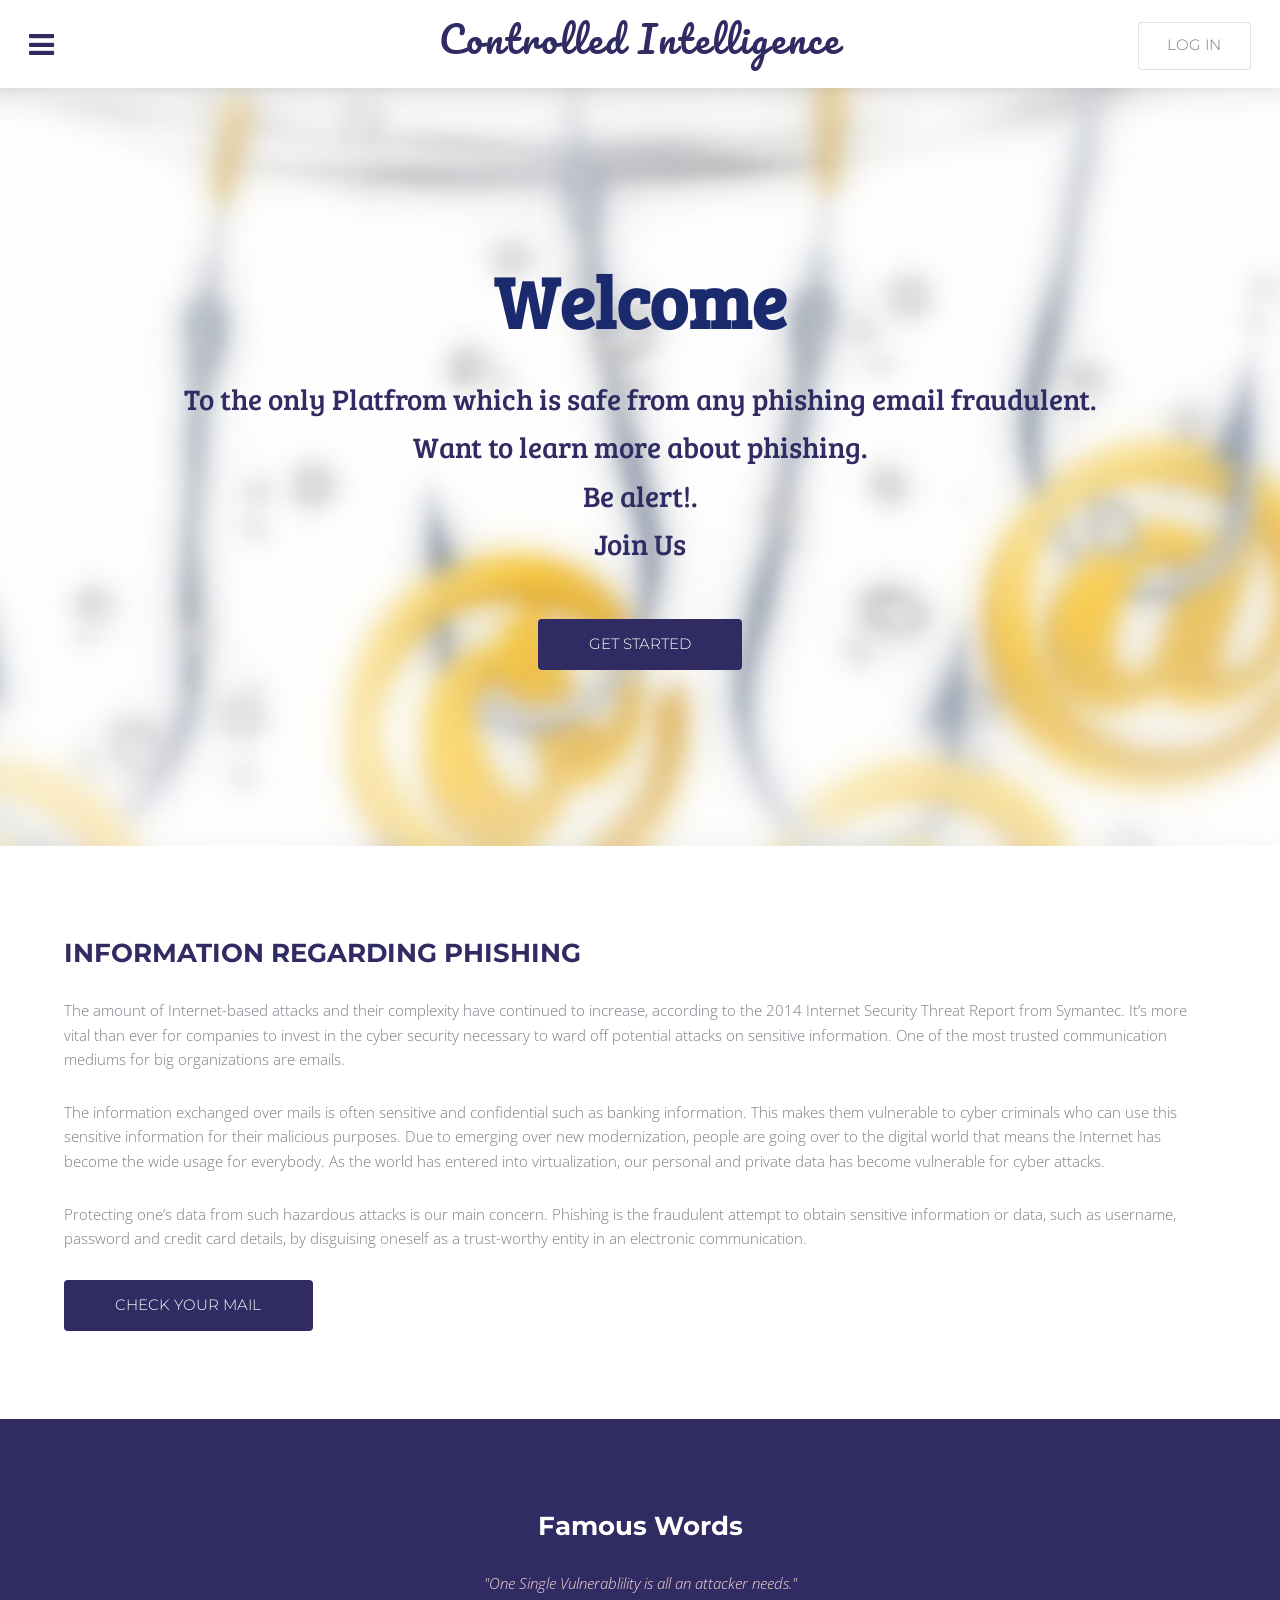
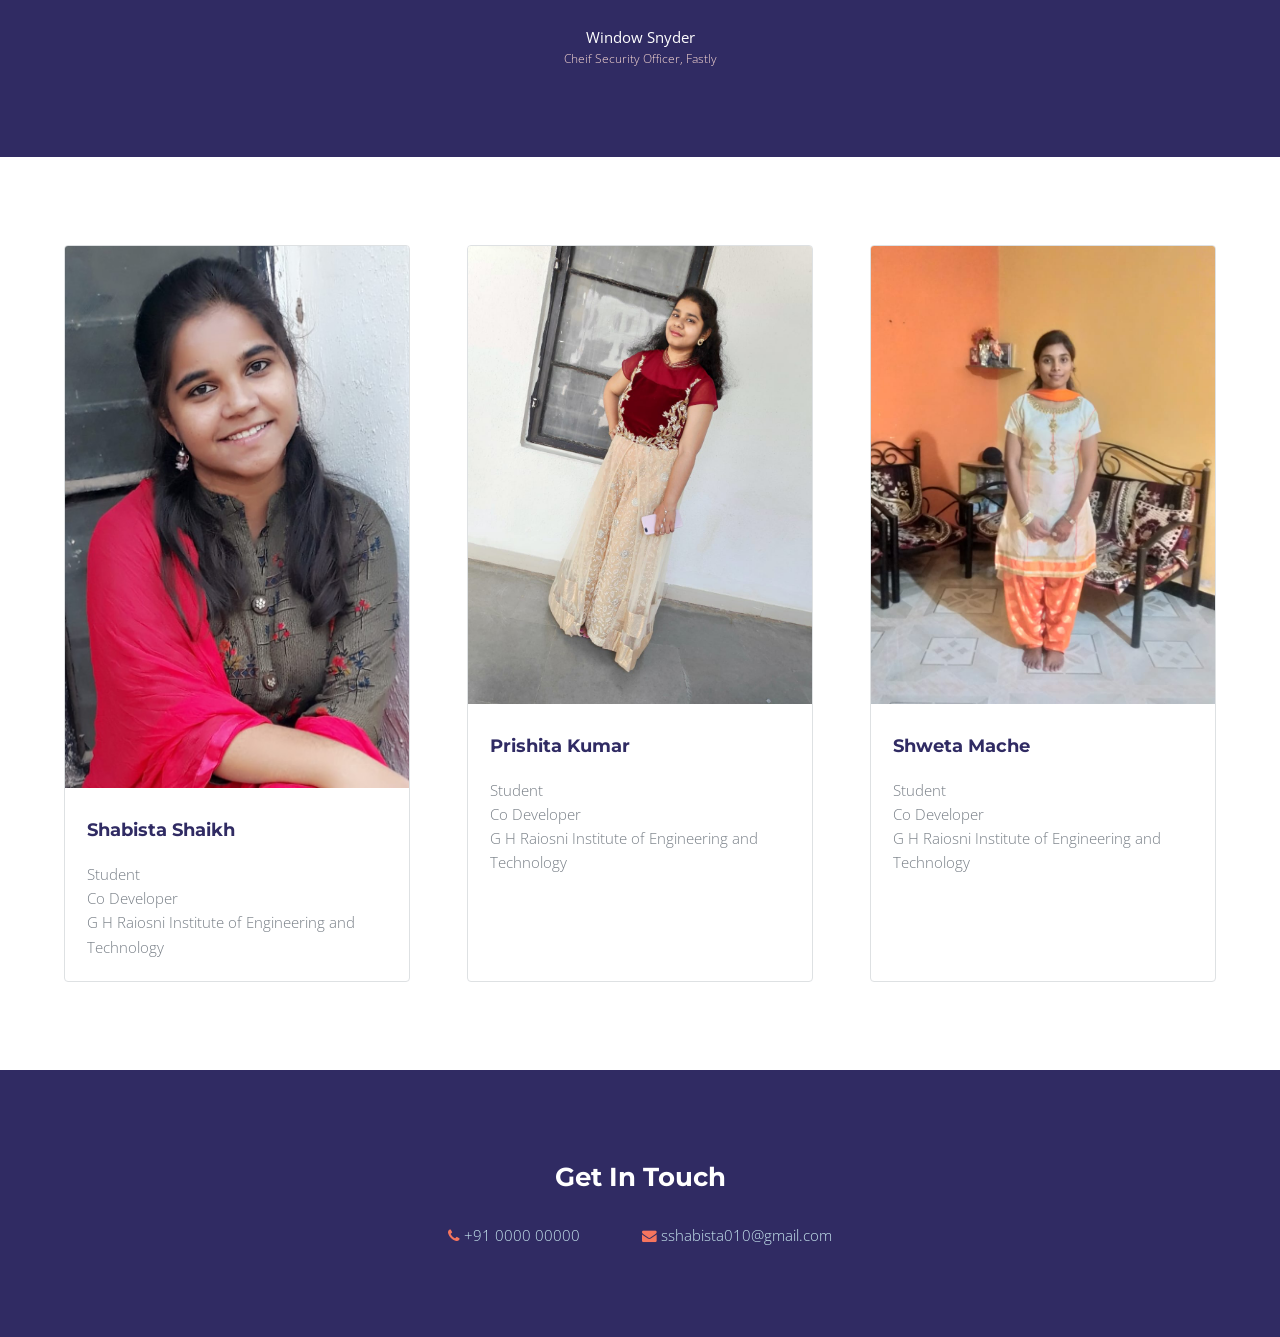
<file: Frontend/index.html>
<!DOCTYPE HTML>

<html>
	<head>
		<title>Safe From Fraud</title>
		<meta charset="utf-8" />
		<meta name="viewport" content="width=device-width, initial-scale=1" />
		<link rel="preconnect" href="https://fonts.gstatic.com">
		<link href="https://fonts.googleapis.com/css2?family=Bree+Serif&display=swap" rel="stylesheet">
		<link rel="stylesheet" href="assets/css/main.css" />
	</head>
	<body>

		<!-- Header -->
			<header id="header">
				<nav class="left">
					<a href="#menu"><span>Menu</span></a>
				</nav>
				<a href="index.html" class="logo">Controlled Intelligence</a>
				<nav class="right">
					<a href="login.html" class="button alt">Log in</a>
				</nav>
			</header>

		<!-- Menu -->
			<nav id="menu">
				<ul class="links">
					<li><a href="index.html">Home</a></li>
					<li><a href="registration.html">Join Us</a></li>
					<li id="about"><a href="#three" title="about-us">About Us</a></li>
					<li><a href="contactus.html">Contact Us</a></li>
					<li><a href="checking.html">Scan for phishing fraud</a></li>
					
				</ul>
				<ul class="actions vertical">
					<li><a href="#" class="button fit">Login</a></li>
				</ul>
			</nav>

		<!-- Banner -->
			<section id="banner">
				<div class="content">
					<h1>Welcome</h1>
					<p> To the only Platfrom which is safe from any phishing email fraudulent.<br> 
						Want to learn more about phishing. <br>Be alert!.<br>Join Us
					<ul class="actions">
						<li><a href="#one" id="get-started" class="button scrolly">Get Started</a></li>
					</ul>
				</div>
			</section>

		<!-- One -->
			<section id="one" class="wrapper">
				<div class="inner">
					
						
							<h2 id="content">INFORMATION REGARDING PHISHING</h2>
						<p>The amount of Internet-based attacks and their complexity have continued to increase,
						according to the 2014 Internet Security Threat Report from Symantec. It’s more vital than
						ever for companies to invest in the cyber security necessary to ward off potential attacks on
						sensitive information.
						One of the most trusted communication mediums for big organizations are emails.
						<p>
						The information exchanged over mails is often sensitive and confidential such as banking
						information.
						This makes them vulnerable to cyber criminals who can use this sensitive information for
						their malicious purposes.
						Due to emerging over new modernization, people are going over to the digital world that
						means the Internet has become the wide usage for everybody. As the world has entered
						into virtualization, our personal and private data has become vulnerable for cyber attacks.
					</p>
					<p>
						Protecting one’s data from such hazardous attacks is our main concern.
						Phishing is the fraudulent attempt to obtain sensitive information or data, such as
						username, password and credit card details, by disguising oneself as a trust-worthy entity
						in an electronic communication.
					</p>
					<ul class="actions">
					<li><a href="checking.html" class="button">Check Your Mail</a></li>
				</ul>
			</section>

		<!-- Two -->
			<section id="two" class="wrapper style1 special">
				<div class="inner">
					<h2>Famous Words</h2>
					<figure>
					    <blockquote>
					       "One Single Vulnerablility is all an attacker needs."
					       <br /> 
					    </blockquote>
					    <footer>
					        <cite class="author">Window Snyder</cite>
					        <cite class="company">Cheif Security Officer, Fastly</cite>
					    </footer>
					</figure>
				</div>
			</section>

		<!-- Three -->
			<section id="three" class="wrapper">
				<div class="inner flex flex-3">
					<div class="flex-item box">
						<div class="image fit">
							<img src="images/pic01.jpeg" alt="Shabista Shaikh" />
						</div>
						<div class="content">
							<h3>Shabista Shaikh</h3>
							<p>Student <br>Co Developer<br> G H Raiosni Institute of Engineering and Technology</p>
						</div>
					</div>
					<div class="flex-item box">
						<div class="image fit">
							<img src="images/pic03.jpg" alt="" />
						</div>
						<div class="content">
							<h3>Prishita Kumar</h3>
							<p>Student <br>Co Developer<br> G H Raiosni Institute of Engineering and Technology</p>
						</div>
					</div>
					<div class="flex-item box">
						<div class="image fit">
							<img src="images/pic04.jpg" alt="" />
						</div>
						<div class="content">
							<h3>Shweta Mache</h3>
							<p>Student <br>Co Developer<br> G H Raiosni Institute of Engineering and Technology</p>
						</div>
					</div>
				</div>
			</section>

		<!-- Footer -->
			<footer id="footer">
				<div class="inner">
					<h2>Get In Touch</h2>
					<ul class="actions">
						<li><span class="icon fa-phone"></span> <a href="#">+91 0000 00000</a></li>
						<li><span class="icon fa-envelope"></span> <a href="#">sshabista010@gmail.com</a></li>
						
					</ul>
				</div>
				
			</footer>

		<!-- Scripts -->
			<script src="assets/js/jquery.min.js"></script>
			<script src="assets/js/jquery.scrolly.min.js"></script>
			<script src="assets/js/skel.min.js"></script>
			<script src="assets/js/util.js"></script>
			<script src="assets/js/main.js"></script>

	</body>
</html>
</file>
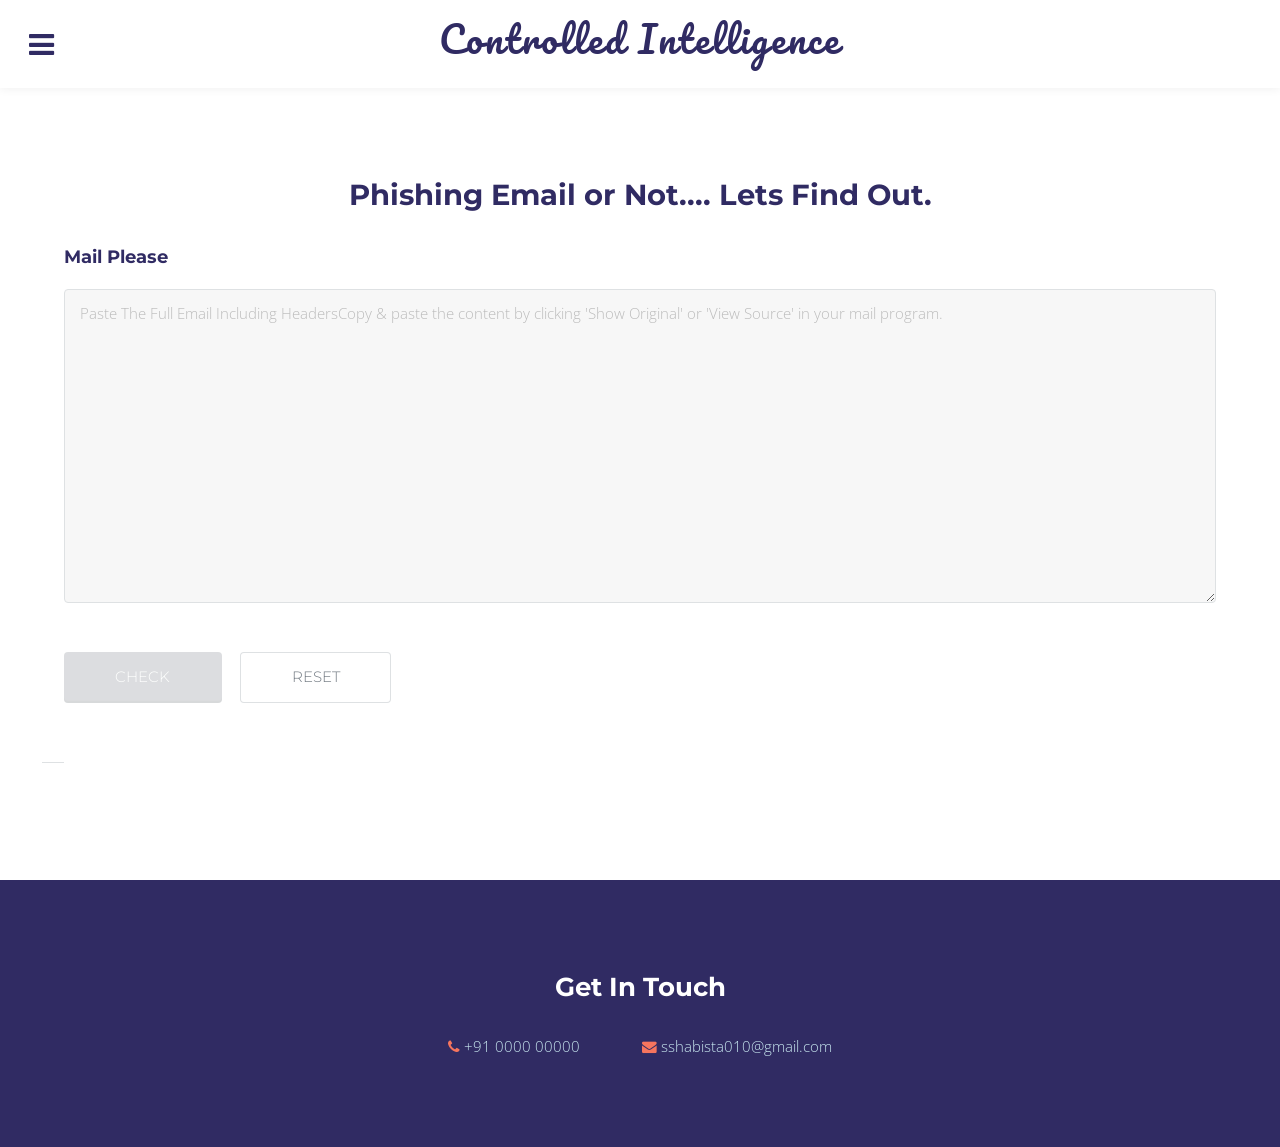
<file: Frontend/checking.html>
<!DOCTYPE HTML>

<html>
<head>
<title>Scan</title>
<meta charset="utf-8" />
<meta name="viewport" content="width=device-width, initial-scale=1" />

<link rel="stylesheet" href="assets/css/main.css" />

</head>
<body class="subpage">

<!-- Header -->
<header id="header">
<nav class="left">
<a href="#menu"><span>Menu</span></a>
</nav>
<a href="index.html" class="logo">Controlled Intelligence</a>

</header>

<!-- Menu -->
<nav id="menu">
<ul class="links">
<li><a href="index.html">Home</a></li>
<li><a href="registration.html">Join Us</a></li>
<li><a href="index.html">About Us</a></li>
<li><a href="contactus.html">Contact Us</a></li>
</ul>
</nav>
<!-- Main -->
<section id="main" class="wrapper">
<div class="inner">
<header class="align-center">
<h1>Phishing Email or Not.... Lets Find Out.</h1>
</header>
<!-- Form -->




<!-- Image loader -->
<div class="4u">
<div id='loader' hidden>
	<span class="image fit">
	<img id="loader-img" src="images/loader.gif" alt="" />
</span>
 
</div>
</div>

<div id="popUpOverlay"></div>
<div id="popUpBox">
<div id="box">
	
		<img id="result" src="images/report.jpg">

<h2 id="wresult"></h2>

<div id="closeModal">
</div>
</div>
</div>

<form method="post">
<div class="row">

<div id="Mail" >

	<h3 >Mail Please</h3>
<div class="12u$">
	<textarea name="message" id="message" placeholder="Paste The Full Email Including HeadersCopy & paste the content by clicking 'Show Original' or 'View Source' in your mail program." rows="12" cols="500" required onkeyup="ValidateMail();"></textarea>

	<span id="lblError1" ></span>
</div>

<!-- Break -->
<br>
<br>
<div class="12u$">
	<ul class="actions">	
	
		
		<li><input type="button" value="Check" id="button" disabled   onclick="putData()"/></li>
<!--onclick="Alert.render()"-->

		<li><input type="reset" value="Reset" class="alt" id="reset"/></li>
	</ul>

</div>

</div>
</form>

<hr />

</div>
</section>






<!-- Footer -->
<footer id="footer">
<div class="inner">
<h2>Get In Touch</h2>
<ul class="actions">
<li><span class="icon fa-phone"></span> <a href="#">+91 0000 00000</a></li>
<li><span class="icon fa-envelope"></span> <a href="#">sshabista010@gmail.com</a></li>

</ul>
</div>


</footer>

<!-- Scripts -->
<script src="assets/js/jquery.min.js"></script>
<script src="assets/js/jquery.scrolly.min.js"></script>
<script src="assets/js/skel.min.js"></script>
<script src="assets/js/util.js"></script>
<script src="assets/js/main.js"></script>
<script src="assets/js/checking.js"></script>

</body>
</html>
</file>
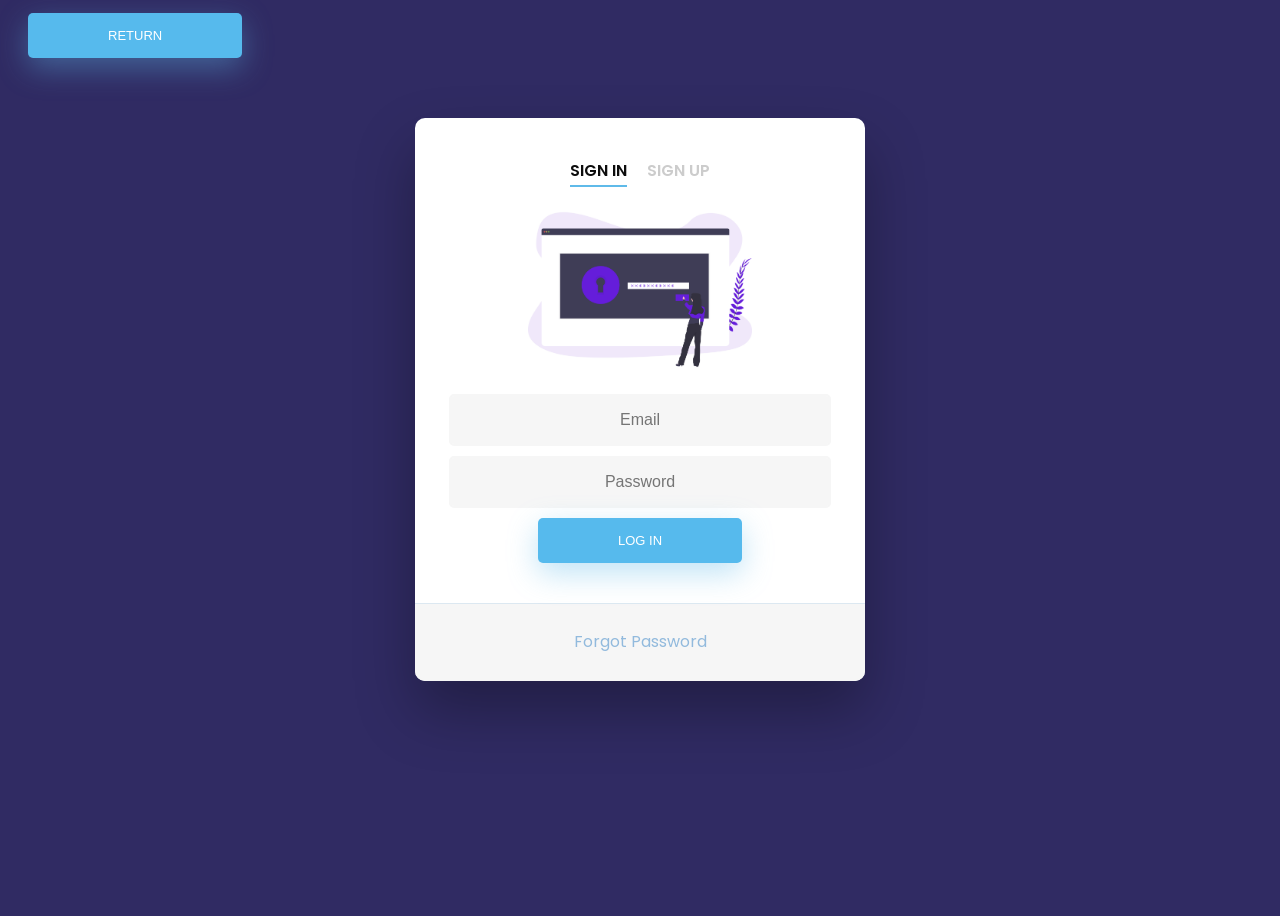
<file: Frontend/login.html>
<!DOCTYPE html>
<html>
<head>
  <title>Log In</title>

</head>
<link rel="stylesheet" href="assets/css/login.css" /> 
<script src="http://ajax.googleapis.com/ajax/libs/jquery/1.9.1/jquery.min.js"></script>
 <script src="assets/js/login.js"></script>
<body>
   <a href="index.html">
   <input type="button" class="fadeIn first" value="Return" onclick="history.back()"></a>
  <form method="post">
<div class="wrapper fadeInDown">
  <div id="formContent">
    <!-- Tabs Titles -->
       

  <h2 class="active underlineHover">Sign In </h2>
     
    <a href="registration.html">
    <h2 class="inactive underlineHover">Sign Up </h2>
   </a>



    <!-- Icon -->
    <div class="fadeIn first">
      <img src="images/login.png" id="icon" alt="User Icon" />
    </div>

    <!-- Login Form -->
    
     <input type="email" id="Username" class="fadeIn third" name="Username" placeholder="Email" required>
      <input type="password" id="password" class="fadeIn third" id="password" name="password" placeholder="Password" required>
      <input type="button" id="login" class="fadeIn fourth" value="Log In" onclick="logins()">
    </form>

    <!-- Remind Passowrd -->
    <div id="formFooter">
     
      <a class="underlineHover" href="#">Forgot Password</a>
    </div>
        
  </div>
</div>


 
</body>

</html>
</file>
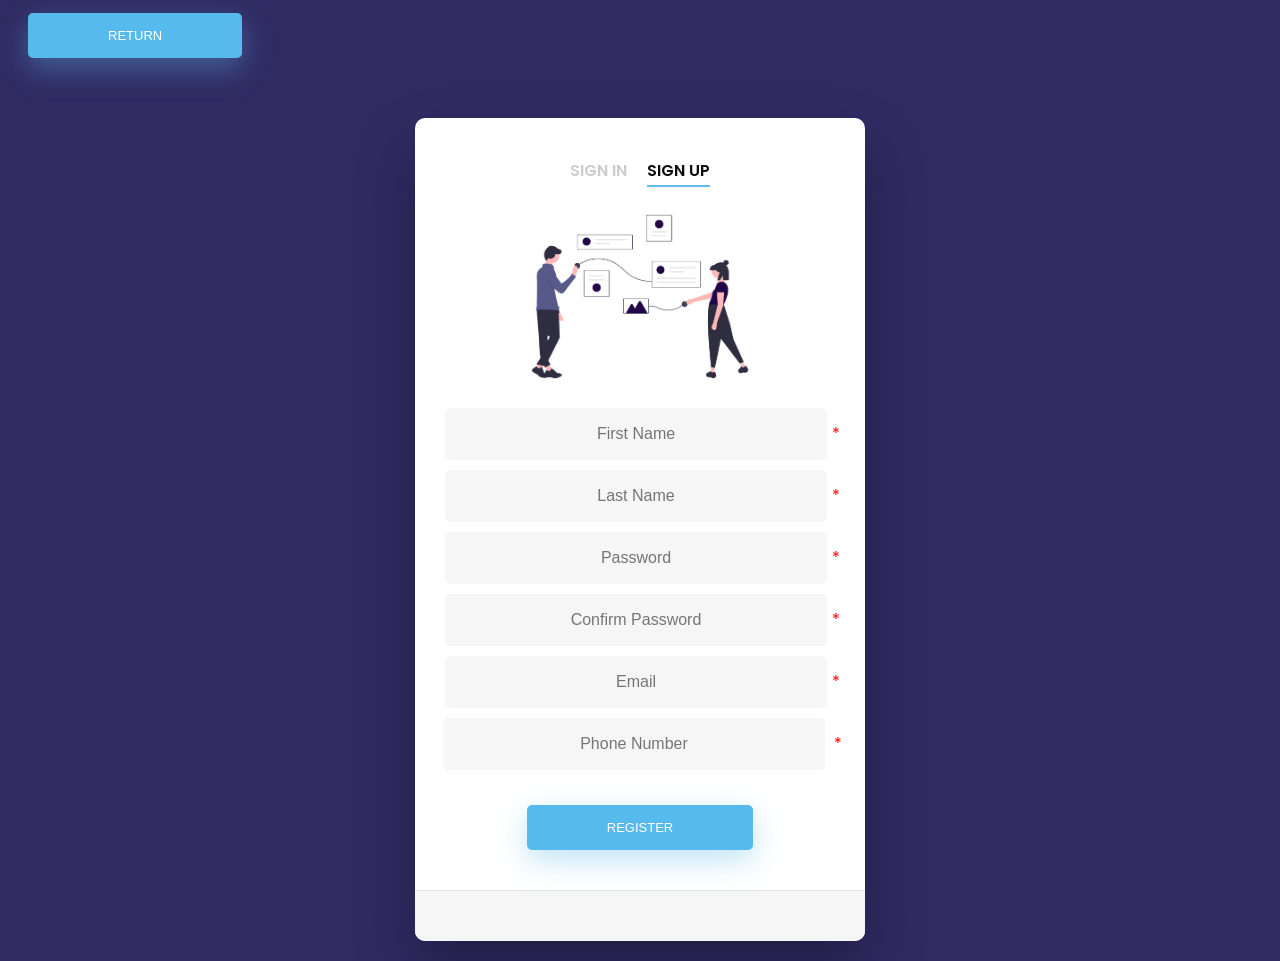
<file: Frontend/registration.html>
<!DOCTYPE html>
<html>
<head>
  <title>Registration</title>
</head>
<link rel="stylesheet" href="assets/css/login.css" /> 
<body>
  <script src="http://ajax.googleapis.com/ajax/libs/jquery/1.9.1/jquery.min.js"></script>
  <script src="assets/js/registration.js"></script>

  <a href="index.html">
   <input type="button" class="fadeIn first" value="Return" onclick="history.back()"></a>
  

  <form method="post" name="form">
<div class="wrapper fadeInDown">
  <div id="formContent">
    <!-- Tabs Titles -->
       
       <a href="login.html">
    <h2 class="inactive underlineHover">Sign In </h2>
        </a>
    
    <h2 class="active underlineHover">Sign Up </h2>


    <!-- Icon -->
    <div class="fadeIn first">
      <img src="images/registration.png" id="icon" alt="User Icon" />
    </div>

    <!-- Registration Form -->
    
      <input type="text" id="name" class="fadeIn second" name=" First Name" placeholder="First Name" required  onkeyup='ValidateName();'>*
       <br>
      <span id='nameError'></span>

      <input type="text" id="lname" class="fadeIn second" name="Last Name" placeholder="Last Name" required onkeyup='ValidateLname();'>*<br>
       <span id='lnameError'></span>

      <!-- <select name="category" id="category" required>
                            <option value="">- Category -</option>
                            <option value="1">STUDENT</option>
                            <option value="1">PROFESSIONAL</option>
                            <option value="1">ADMINSTRATION</option>
                            <option value="1">INSTITUTIONS</option>
                          </select>* -->
      <input type="password" id="password" class="fadeIn third" name="" onkeyup='check();' placeholder="Password" required>*
      <input type="password" id="cpassword" class="fadeIn third" onkeyup='check();' name="" placeholder="Confirm Password" required>*
      <br>
      <span id='message'></span>
      
      <input type="email" id="email" class="fadeIn third" name="email" placeholder="Email" required onkeyup="ValidateEmail();" >*
       <br>
      <span id="lblError" ></span>

      <input type="tel" required id="phone" class="fadeIn third" id="phone" name="phone" placeholder="Phone Number" required onkeyup="ValidatePhone();"> *
       <br>
          <span id="lblError1"></span>

 <br>
      <input type="button" id="button" class="fadeIn fourth" value="Register" disabled onclick="registration();">
    </form>
<!-- onclick="registration()"  -->
    <!-- Remind Passowrd -->
    <div id="formFooter">
     
    </div>



  </div>
</div>
</form>
</body>
</html>
</file>
<file: Frontend/assets/css/login.css>
@import url('https://fonts.googleapis.com/css?family=Poppins');

/* BASIC */

html {
  background-color:   #302b63;
}

body {
  font-family: "Poppins", sans-serif;
  height: 100vh;
}

a {
  color: #92badd;
  display:inline-block;
  text-decoration: none;
  font-weight: 400;
}

h2 {
  text-align: center;
  font-size: 16px;
  font-weight: 600;
  text-transform: uppercase;
  display:inline-block;
  margin: 40px 8px 10px 8px; 
  color: #cccccc;
}



/* STRUCTURE */

.wrapper {
  display: flex;
  align-items: center;
  flex-direction: column; 
  justify-content: center;
  width: 100%;
  min-height: 100%;
  padding: 20px;
}

#formContent {
  -webkit-border-radius: 10px 10px 10px 10px;
  border-radius: 10px 10px 10px 10px;
  background: #fff;
  padding: 30px;
  width: 90%;
  max-width: 450px;
  position: relative;
  padding: 0px;
  -webkit-box-shadow: 0 30px 60px 0 rgba(0,0,0,0.3);
  box-shadow: 0 30px 60px 0 rgba(0,0,0,0.3);
  text-align: center;
}

#formFooter {
  background-color: #f6f6f6;
  border-top: 1px solid #dce8f1;
  padding: 25px;
  text-align: center;
  -webkit-border-radius: 0 0 10px 10px;
  border-radius: 0 0 10px 10px;
}



/* TABS */

h2.inactive {
  color: #cccccc;
}

h2.active {
  color: #0d0d0d;
  border-bottom: 2px solid #5fbae9;
}



/* FORM TYPOGRAPHY*/

input[type=button], input[type=submit], input[type=reset]  {
  background-color: #56baed;
  border: none;
  color: white;
  padding: 15px 80px;
  text-align: center;
  text-decoration: none;
  display: inline-block;
  text-transform: uppercase;
  font-size: 13px;
  -webkit-box-shadow: 0 10px 30px 0 rgba(95,186,233,0.4);
  box-shadow: 0 10px 30px 0 rgba(95,186,233,0.4);
  -webkit-border-radius: 5px 5px 5px 5px;
  border-radius: 5px 5px 5px 5px;
  margin: 5px 20px 40px 20px;
  -webkit-transition: all 0.3s ease-in-out;
  -moz-transition: all 0.3s ease-in-out;
  -ms-transition: all 0.3s ease-in-out;
  -o-transition: all 0.3s ease-in-out;
  transition: all 0.3s ease-in-out;
}

input[type=button]:hover, input[type=submit]:hover, input[type=reset]:hover  {
  background-color: #39ace7;
}

input[type=button]:active, input[type=submit]:active, input[type=reset]:active  {
  -moz-transform: scale(0.95);
  -webkit-transform: scale(0.95);
  -o-transform: scale(0.95);
  -ms-transform: scale(0.95);
  transform: scale(0.95);
}

input[type=text] {
  background-color: #f6f6f6;
  border: none;
  color: #0d0d0d;
  padding: 15px 32px;
  text-align: center;
  text-decoration: none;
  display: inline-block;
  font-size: 16px;
  margin: 5px;
  width: 85%;
  border: 2px solid #f6f6f6;
  -webkit-transition: all 0.5s ease-in-out;
  -moz-transition: all 0.5s ease-in-out;
  -ms-transition: all 0.5s ease-in-out;
  -o-transition: all 0.5s ease-in-out;
  transition: all 0.5s ease-in-out;
  -webkit-border-radius: 5px 5px 5px 5px;
  border-radius: 5px 5px 5px 5px;
}

input[type=text]:focus {
  background-color: #fff;
  border-bottom: 2px solid #5fbae9;
}

input[type=text]:placeholder {
  color: #cccccc;
}
input[type=password] {
  background-color: #f6f6f6;
  border: none;
  color: #0d0d0d;
  padding: 15px 32px;
  text-align: center;
  text-decoration: none;
  display: inline-block;
  font-size: 16px;
  margin: 5px;
  width: 85%;
  border: 2px solid #f6f6f6;
  -webkit-transition: all 0.5s ease-in-out;
  -moz-transition: all 0.5s ease-in-out;
  -ms-transition: all 0.5s ease-in-out;
  -o-transition: all 0.5s ease-in-out;
  transition: all 0.5s ease-in-out;
  -webkit-border-radius: 5px 5px 5px 5px;
  border-radius: 5px 5px 5px 5px;
}

input[type=password]:focus {
  background-color: #fff;
  border-bottom: 2px solid #5fbae9;
}

input[type=password]:placeholder {
  color: #cccccc;
}
input[type=email] {
  background-color: #f6f6f6;
  border: none;
  color: #0d0d0d;
  padding: 15px 32px;
  text-align: center;
  text-decoration: none;
  display: inline-block;
  font-size: 16px;
  margin: 5px;
  width: 85%;
  border: 2px solid #f6f6f6;
  -webkit-transition: all 0.5s ease-in-out;
  -moz-transition: all 0.5s ease-in-out;
  -ms-transition: all 0.5s ease-in-out;
  -o-transition: all 0.5s ease-in-out;
  transition: all 0.5s ease-in-out;
  -webkit-border-radius: 5px 5px 5px 5px;
  border-radius: 5px 5px 5px 5px;
}

input[type=email]:focus {
  background-color: #fff;
  border-bottom: 2px solid #5fbae9;
}

input[type=email]:placeholder {
  color: #cccccc;
}

input[type=tel] {
  background-color: #f6f6f6;
  border: none;
  color: #0d0d0d;
  padding: 15px 32px;
  text-align: center;
  text-decoration: none;
  display: inline-block;
  font-size: 16px;
  margin: 5px;
  width: 85%;
  border: 2px solid #f6f6f6;
  -webkit-transition: all 0.5s ease-in-out;
  -moz-transition: all 0.5s ease-in-out;
  -ms-transition: all 0.5s ease-in-out;
  -o-transition: all 0.5s ease-in-out;
  transition: all 0.5s ease-in-out;
  -webkit-border-radius: 5px 5px 5px 5px;
  border-radius: 5px 5px 5px 5px;
}

input[type=tel]:focus {
  background-color: #fff;
  border-bottom: 2px solid #5fbae9;
}

input[type=tel]:placeholder {
  color: #cccccc;
}

select
{
   background-color: #f6f6f6;
  border: none;
 color: #cccccc;
  padding: 15px 32px;
  text-align: center;
  text-decoration: none;
  display: inline-block;
  font-size: 16px;
  margin: 5px;
  width: 85%;
  border: 2px solid #f6f6f6;
  -webkit-transition: all 0.5s ease-in-out;
  -moz-transition: all 0.5s ease-in-out;
  -ms-transition: all 0.5s ease-in-out;
  -o-transition: all 0.5s ease-in-out;
  transition: all 0.5s ease-in-out;
  -webkit-border-radius: 5px 5px 5px 5px;
  border-radius: 5px 5px 5px 5px;
}

select:focus {
  background-color: #fff;
  border-bottom: 2px solid #5fbae9;
}


select option {
 color: #0d0d0d;
}

*{
  color:red;
}
a{

}


/* ANIMATIONS */

/* Simple CSS3 Fade-in-down Animation */
.fadeInDown {
  -webkit-animation-name: fadeInDown;
  animation-name: fadeInDown;
  -webkit-animation-duration: 1s;
  animation-duration: 1s;
  -webkit-animation-fill-mode: both;
  animation-fill-mode: both;
}

@-webkit-keyframes fadeInDown {
  0% {
    opacity: 0;
    -webkit-transform: translate3d(0, -100%, 0);
    transform: translate3d(0, -100%, 0);
  }
  100% {
    opacity: 1;
    -webkit-transform: none;
    transform: none;
  }
}

@keyframes fadeInDown {
  0% {
    opacity: 0;
    -webkit-transform: translate3d(0, -100%, 0);
    transform: translate3d(0, -100%, 0);
  }
  100% {
    opacity: 1;
    -webkit-transform: none;
    transform: none;
  }
}

/* Simple CSS3 Fade-in Animation */
@-webkit-keyframes fadeIn { from { opacity:0; } to { opacity:1; } }
@-moz-keyframes fadeIn { from { opacity:0; } to { opacity:1; } }
@keyframes fadeIn { from { opacity:0; } to { opacity:1; } }

.fadeIn {
  opacity:0;
  -webkit-animation:fadeIn ease-in 1;
  -moz-animation:fadeIn ease-in 1;
  animation:fadeIn ease-in 1;

  -webkit-animation-fill-mode:forwards;
  -moz-animation-fill-mode:forwards;
  animation-fill-mode:forwards;

  -webkit-animation-duration:1s;
  -moz-animation-duration:1s;
  animation-duration:1s;
}

.fadeIn.first {
  -webkit-animation-delay: 0.4s;
  -moz-animation-delay: 0.4s;
  animation-delay: 0.4s;
}

.fadeIn.second {
  -webkit-animation-delay: 0.6s;
  -moz-animation-delay: 0.6s;
  animation-delay: 0.6s;
}

.fadeIn.third {
  -webkit-animation-delay: 0.8s;
  -moz-animation-delay: 0.8s;
  animation-delay: 0.8s;
}

.fadeIn.fourth {
  -webkit-animation-delay: 1s;
  -moz-animation-delay: 1s;
  animation-delay: 1s;
}

/* Simple CSS3 Fade-in Animation */
.underlineHover:after {
  display: block;
  left: 0;
  bottom: -10px;
  width: 0;
  height: 2px;
  background-color: #56baed;
  content: "";
  transition: width 0.2s;
}

.underlineHover:hover {
  color: #0d0d0d;
}

.underlineHover:hover:after{
  width: 100%;
}



/* OTHERS */

*:focus {
    outline: none;
} 

#icon {
  width:60%;
}

* {
  box-sizing: border-box;
}
</file>
<file: Frontend/assets/css/main.css>
@charset "UTF-8";
@import url(font-awesome.min.css);
@import "https://fonts.googleapis.com/css?family=Montserrat:700|Open+Sans:300,400|Pacifico";
@import url('https://fonts.googleapis.com/css2?family=Bree+Serif&display=swap');

/* Reset */

	html, body, div, span, applet, object, iframe, h1, h2, h3, h4, h5, h6, p, blockquote, pre, a, abbr, acronym, address, big, cite, code, del, dfn, em, img, ins, kbd, q, s, samp, small, strike, strong, sub, sup, tt, var, b, u, i, center, dl, dt, dd, ol, ul, li, fieldset, form, label, legend, table, caption, tbody, tfoot, thead, tr, th, td, article, aside, canvas, details, embed, figure, figcaption, footer, header, hgroup, menu, nav, output, ruby, section, summary, time, mark, audio, video {
		margin: 0;
		padding: 0;
		border: 0;
		font-size: 100%;
		font: inherit;
		vertical-align: baseline;
	}

	article, aside, details, figcaption, figure, footer, header, hgroup, menu, nav, section {
		display: block;
	}

	body {
		line-height: 1;
	}

	ol, ul {
		list-style: none;
	}

	blockquote, q {
		quotes: none;
	}

	blockquote:before, blockquote:after, q:before, q:after {
		content: '';
		content: none;
	}

	table {
		border-collapse: collapse;
		border-spacing: 0;
	}

	body {
		-webkit-text-size-adjust: none;
	}

/* Box Model */

	*, *:before, *:after {
		-moz-box-sizing: border-box;
		-webkit-box-sizing: border-box;
		box-sizing: border-box;
	}

/* Containers */

	.container {
		margin-left: auto;
		margin-right: auto;
	}

	.container.\31 25\25 {
		width: 100%;
		max-width: 100em;
		min-width: 80em;
	}

	.container.\37 5\25 {
		width: 60em;
	}

	.container.\35 0\25 {
		width: 40em;
	}

	.container.\32 5\25 {
		width: 20em;
	}

	.container {
		width: 80em;
	}

	@media screen and (max-width: 1680px) {

		.container.\31 25\25 {
			width: 100%;
			max-width: 100em;
			min-width: 80em;
		}

		.container.\37 5\25 {
			width: 60em;
		}

		.container.\35 0\25 {
			width: 40em;
		}

		.container.\32 5\25 {
			width: 20em;
		}

		.container {
			width: 80em;
		}

	}

	@media screen and (max-width: 1280px) {

		.container.\31 25\25 {
			width: 100%;
			max-width: 81.25em;
			min-width: 65em;
		}

		.container.\37 5\25 {
			width: 48.75em;
		}

		.container.\35 0\25 {
			width: 32.5em;
		}

		.container.\32 5\25 {
			width: 16.25em;
		}

		.container {
			width: 65em;
		}

	}

	@media screen and (max-width: 980px) {

		.container.\31 25\25 {
			width: 100%;
			max-width: 112.5%;
			min-width: 90%;
		}

		.container.\37 5\25 {
			width: 67.5%;
		}

		.container.\35 0\25 {
			width: 45%;
		}

		.container.\32 5\25 {
			width: 22.5%;
		}

		.container {
			width: 90%;
		}

	}

	@media screen and (max-width: 736px) {

		.container.\31 25\25 {
			width: 100%;
			max-width: 112.5%;
			min-width: 90%;
		}

		.container.\37 5\25 {
			width: 67.5%;
		}

		.container.\35 0\25 {
			width: 45%;
		}

		.container.\32 5\25 {
			width: 22.5%;
		}

		.container {
			width: 90% !important;
		}

	}

	@media screen and (max-width: 480px) {

		.container.\31 25\25 {
			width: 100%;
			max-width: 112.5%;
			min-width: 90%;
		}

		.container.\37 5\25 {
			width: 67.5%;
		}

		.container.\35 0\25 {
			width: 45%;
		}

		.container.\32 5\25 {
			width: 22.5%;
		}

		.container {
			width: 90% !important;
		}

	}

/* Grid */

	.row {
		border-bottom: solid 1px transparent;
		-moz-box-sizing: border-box;
		-webkit-box-sizing: border-box;
		box-sizing: border-box;
	}

	.row > * {
		float: left;
		-moz-box-sizing: border-box;
		-webkit-box-sizing: border-box;
		box-sizing: border-box;
	}

	.row:after, .row:before {
		content: '';
		display: block;
		clear: both;
		height: 0;
	}

	.row.uniform > * > :first-child {
		margin-top: 0;
	}

	.row.uniform > * > :last-child {
		margin-bottom: 0;
	}

	.row.\30 \25 > * {
		padding: 0 0 0 0em;
	}

	.row.\30 \25 {
		margin: 0 0 -1px 0em;
	}

	.row.uniform.\30 \25 > * {
		padding: 0em 0 0 0em;
	}

	.row.uniform.\30 \25 {
		margin: 0em 0 -1px 0em;
	}

	.row > * {
		padding: 0 0 0 2em;
	}

	.row {
		margin: 0 0 -1px -2em;
	}

	.row.uniform > * {
		padding: 2em 0 0 2em;
	}

	.row.uniform {
		margin: -2em 0 -1px -2em;
	}

	.row.\32 00\25 > * {
		padding: 0 0 0 4em;
	}

	.row.\32 00\25 {
		margin: 0 0 -1px -4em;
	}

	.row.uniform.\32 00\25 > * {
		padding: 4em 0 0 4em;
	}

	.row.uniform.\32 00\25 {
		margin: -4em 0 -1px -4em;
	}

	.row.\31 50\25 > * {
		padding: 0 0 0 3em;
	}

	.row.\31 50\25 {
		margin: 0 0 -1px -3em;
	}

	.row.uniform.\31 50\25 > * {
		padding: 3em 0 0 3em;
	}

	.row.uniform.\31 50\25 {
		margin: -3em 0 -1px -3em;
	}

	.row.\35 0\25 > * {
		padding: 0 0 0 1em;
	}

	.row.\35 0\25 {
		margin: 0 0 -1px -1em;
	}

	.row.uniform.\35 0\25 > * {
		padding: 1em 0 0 1em;
	}

	.row.uniform.\35 0\25 {
		margin: -1em 0 -1px -1em;
	}

	.row.\32 5\25 > * {
		padding: 0 0 0 0.5em;
	}

	.row.\32 5\25 {
		margin: 0 0 -1px -0.5em;
	}

	.row.uniform.\32 5\25 > * {
		padding: 0.5em 0 0 0.5em;
	}

	.row.uniform.\32 5\25 {
		margin: -0.5em 0 -1px -0.5em;
	}

	.\31 2u, .\31 2u\24 {
		width: 100%;
		clear: none;
		margin-left: 0;
	}

	.\31 1u, .\31 1u\24 {
		width: 91.6666666667%;
		clear: none;
		margin-left: 0;
	}

	.\31 0u, .\31 0u\24 {
		width: 83.3333333333%;
		clear: none;
		margin-left: 0;
	}

	.\39 u, .\39 u\24 {
		width: 75%;
		clear: none;
		margin-left: 0;
	}

	.\38 u, .\38 u\24 {
		width: 66.6666666667%;
		clear: none;
		margin-left: 0;
	}

	.\37 u, .\37 u\24 {
		width: 58.3333333333%;
		clear: none;
		margin-left: 0;
	}

	.\36 u, .\36 u\24 {
		width: 50%;
		clear: none;
		margin-left: 0;
	}

	.\35 u, .\35 u\24 {
		width: 41.6666666667%;
		clear: none;
		margin-left: 0;
	}

	.\34 u, .\34 u\24 {
		width: 33.3333333333%;
		clear: none;
		margin-left: 0;
	}

	.\33 u, .\33 u\24 {
		width: 25%;
		clear: none;
		margin-left: 0;
	}

	.\32 u, .\32 u\24 {
		width: 16.6666666667%;
		clear: none;
		margin-left: 0;
	}

	.\31 u, .\31 u\24 {
		width: 8.3333333333%;
		clear: none;
		margin-left: 0;
	}

	.\31 2u\24 + *,
	.\31 1u\24 + *,
	.\31 0u\24 + *,
	.\39 u\24 + *,
	.\38 u\24 + *,
	.\37 u\24 + *,
	.\36 u\24 + *,
	.\35 u\24 + *,
	.\34 u\24 + *,
	.\33 u\24 + *,
	.\32 u\24 + *,
	.\31 u\24 + * {
		clear: left;
	}

	.\-11u {
		margin-left: 91.66667%;
	}

	.\-10u {
		margin-left: 83.33333%;
	}

	.\-9u {
		margin-left: 75%;
	}

	.\-8u {
		margin-left: 66.66667%;
	}

	.\-7u {
		margin-left: 58.33333%;
	}

	.\-6u {
		margin-left: 50%;
	}

	.\-5u {
		margin-left: 41.66667%;
	}

	.\-4u {
		margin-left: 33.33333%;
	}

	.\-3u {
		margin-left: 25%;
	}

	.\-2u {
		margin-left: 16.66667%;
	}

	.\-1u {
		margin-left: 8.33333%;
	}

	@media screen and (max-width: 1680px) {

		.row > * {
			padding: 0 0 0 2em;
		}

		.row {
			margin: 0 0 -1px -2em;
		}

		.row.uniform > * {
			padding: 2em 0 0 2em;
		}

		.row.uniform {
			margin: -2em 0 -1px -2em;
		}

		.row.\32 00\25 > * {
			padding: 0 0 0 4em;
		}

		.row.\32 00\25 {
			margin: 0 0 -1px -4em;
		}

		.row.uniform.\32 00\25 > * {
			padding: 4em 0 0 4em;
		}

		.row.uniform.\32 00\25 {
			margin: -4em 0 -1px -4em;
		}

		.row.\31 50\25 > * {
			padding: 0 0 0 3em;
		}

		.row.\31 50\25 {
			margin: 0 0 -1px -3em;
		}

		.row.uniform.\31 50\25 > * {
			padding: 3em 0 0 3em;
		}

		.row.uniform.\31 50\25 {
			margin: -3em 0 -1px -3em;
		}

		.row.\35 0\25 > * {
			padding: 0 0 0 1em;
		}

		.row.\35 0\25 {
			margin: 0 0 -1px -1em;
		}

		.row.uniform.\35 0\25 > * {
			padding: 1em 0 0 1em;
		}

		.row.uniform.\35 0\25 {
			margin: -1em 0 -1px -1em;
		}

		.row.\32 5\25 > * {
			padding: 0 0 0 0.5em;
		}

		.row.\32 5\25 {
			margin: 0 0 -1px -0.5em;
		}

		.row.uniform.\32 5\25 > * {
			padding: 0.5em 0 0 0.5em;
		}

		.row.uniform.\32 5\25 {
			margin: -0.5em 0 -1px -0.5em;
		}

		.\31 2u\28xlarge\29, .\31 2u\24\28xlarge\29 {
			width: 100%;
			clear: none;
			margin-left: 0;
		}

		.\31 1u\28xlarge\29, .\31 1u\24\28xlarge\29 {
			width: 91.6666666667%;
			clear: none;
			margin-left: 0;
		}

		.\31 0u\28xlarge\29, .\31 0u\24\28xlarge\29 {
			width: 83.3333333333%;
			clear: none;
			margin-left: 0;
		}

		.\39 u\28xlarge\29, .\39 u\24\28xlarge\29 {
			width: 75%;
			clear: none;
			margin-left: 0;
		}

		.\38 u\28xlarge\29, .\38 u\24\28xlarge\29 {
			width: 66.6666666667%;
			clear: none;
			margin-left: 0;
		}

		.\37 u\28xlarge\29, .\37 u\24\28xlarge\29 {
			width: 58.3333333333%;
			clear: none;
			margin-left: 0;
		}

		.\36 u\28xlarge\29, .\36 u\24\28xlarge\29 {
			width: 50%;
			clear: none;
			margin-left: 0;
		}

		.\35 u\28xlarge\29, .\35 u\24\28xlarge\29 {
			width: 41.6666666667%;
			clear: none;
			margin-left: 0;
		}

		.\34 u\28xlarge\29, .\34 u\24\28xlarge\29 {
			width: 33.3333333333%;
			clear: none;
			margin-left: 0;
		}

		.\33 u\28xlarge\29, .\33 u\24\28xlarge\29 {
			width: 25%;
			clear: none;
			margin-left: 0;
		}

		.\32 u\28xlarge\29, .\32 u\24\28xlarge\29 {
			width: 16.6666666667%;
			clear: none;
			margin-left: 0;
		}

		.\31 u\28xlarge\29, .\31 u\24\28xlarge\29 {
			width: 8.3333333333%;
			clear: none;
			margin-left: 0;
		}

		.\31 2u\24\28xlarge\29 + *,
		.\31 1u\24\28xlarge\29 + *,
		.\31 0u\24\28xlarge\29 + *,
		.\39 u\24\28xlarge\29 + *,
		.\38 u\24\28xlarge\29 + *,
		.\37 u\24\28xlarge\29 + *,
		.\36 u\24\28xlarge\29 + *,
		.\35 u\24\28xlarge\29 + *,
		.\34 u\24\28xlarge\29 + *,
		.\33 u\24\28xlarge\29 + *,
		.\32 u\24\28xlarge\29 + *,
		.\31 u\24\28xlarge\29 + * {
			clear: left;
		}

		.\-11u\28xlarge\29 {
			margin-left: 91.66667%;
		}

		.\-10u\28xlarge\29 {
			margin-left: 83.33333%;
		}

		.\-9u\28xlarge\29 {
			margin-left: 75%;
		}

		.\-8u\28xlarge\29 {
			margin-left: 66.66667%;
		}

		.\-7u\28xlarge\29 {
			margin-left: 58.33333%;
		}

		.\-6u\28xlarge\29 {
			margin-left: 50%;
		}

		.\-5u\28xlarge\29 {
			margin-left: 41.66667%;
		}

		.\-4u\28xlarge\29 {
			margin-left: 33.33333%;
		}

		.\-3u\28xlarge\29 {
			margin-left: 25%;
		}

		.\-2u\28xlarge\29 {
			margin-left: 16.66667%;
		}

		.\-1u\28xlarge\29 {
			margin-left: 8.33333%;
		}

	}

	@media screen and (max-width: 1280px) {

		.row > * {
			padding: 0 0 0 1.5em;
		}

		.row {
			margin: 0 0 -1px -1.5em;
		}

		.row.uniform > * {
			padding: 1.5em 0 0 1.5em;
		}

		.row.uniform {
			margin: -1.5em 0 -1px -1.5em;
		}

		.row.\32 00\25 > * {
			padding: 0 0 0 3em;
		}

		.row.\32 00\25 {
			margin: 0 0 -1px -3em;
		}

		.row.uniform.\32 00\25 > * {
			padding: 3em 0 0 3em;
		}

		.row.uniform.\32 00\25 {
			margin: -3em 0 -1px -3em;
		}

		.row.\31 50\25 > * {
			padding: 0 0 0 2.25em;
		}

		.row.\31 50\25 {
			margin: 0 0 -1px -2.25em;
		}

		.row.uniform.\31 50\25 > * {
			padding: 2.25em 0 0 2.25em;
		}

		.row.uniform.\31 50\25 {
			margin: -2.25em 0 -1px -2.25em;
		}

		.row.\35 0\25 > * {
			padding: 0 0 0 0.75em;
		}

		.row.\35 0\25 {
			margin: 0 0 -1px -0.75em;
		}

		.row.uniform.\35 0\25 > * {
			padding: 0.75em 0 0 0.75em;
		}

		.row.uniform.\35 0\25 {
			margin: -0.75em 0 -1px -0.75em;
		}

		.row.\32 5\25 > * {
			padding: 0 0 0 0.375em;
		}

		.row.\32 5\25 {
			margin: 0 0 -1px -0.375em;
		}

		.row.uniform.\32 5\25 > * {
			padding: 0.375em 0 0 0.375em;
		}

		.row.uniform.\32 5\25 {
			margin: -0.375em 0 -1px -0.375em;
		}

		.\31 2u\28large\29, .\31 2u\24\28large\29 {
			width: 100%;
			clear: none;
			margin-left: 0;
		}

		.\31 1u\28large\29, .\31 1u\24\28large\29 {
			width: 91.6666666667%;
			clear: none;
			margin-left: 0;
		}

		.\31 0u\28large\29, .\31 0u\24\28large\29 {
			width: 83.3333333333%;
			clear: none;
			margin-left: 0;
		}

		.\39 u\28large\29, .\39 u\24\28large\29 {
			width: 75%;
			clear: none;
			margin-left: 0;
		}

		.\38 u\28large\29, .\38 u\24\28large\29 {
			width: 66.6666666667%;
			clear: none;
			margin-left: 0;
		}

		.\37 u\28large\29, .\37 u\24\28large\29 {
			width: 58.3333333333%;
			clear: none;
			margin-left: 0;
		}

		.\36 u\28large\29, .\36 u\24\28large\29 {
			width: 50%;
			clear: none;
			margin-left: 0;
		}

		.\35 u\28large\29, .\35 u\24\28large\29 {
			width: 41.6666666667%;
			clear: none;
			margin-left: 0;
		}

		.\34 u\28large\29, .\34 u\24\28large\29 {
			width: 33.3333333333%;
			clear: none;
			margin-left: 0;
		}

		.\33 u\28large\29, .\33 u\24\28large\29 {
			width: 25%;
			clear: none;
			margin-left: 0;
		}

		.\32 u\28large\29, .\32 u\24\28large\29 {
			width: 16.6666666667%;
			clear: none;
			margin-left: 0;
		}

		.\31 u\28large\29, .\31 u\24\28large\29 {
			width: 8.3333333333%;
			clear: none;
			margin-left: 0;
		}

		.\31 2u\24\28large\29 + *,
		.\31 1u\24\28large\29 + *,
		.\31 0u\24\28large\29 + *,
		.\39 u\24\28large\29 + *,
		.\38 u\24\28large\29 + *,
		.\37 u\24\28large\29 + *,
		.\36 u\24\28large\29 + *,
		.\35 u\24\28large\29 + *,
		.\34 u\24\28large\29 + *,
		.\33 u\24\28large\29 + *,
		.\32 u\24\28large\29 + *,
		.\31 u\24\28large\29 + * {
			clear: left;
		}

		.\-11u\28large\29 {
			margin-left: 91.66667%;
		}

		.\-10u\28large\29 {
			margin-left: 83.33333%;
		}

		.\-9u\28large\29 {
			margin-left: 75%;
		}

		.\-8u\28large\29 {
			margin-left: 66.66667%;
		}

		.\-7u\28large\29 {
			margin-left: 58.33333%;
		}

		.\-6u\28large\29 {
			margin-left: 50%;
		}

		.\-5u\28large\29 {
			margin-left: 41.66667%;
		}

		.\-4u\28large\29 {
			margin-left: 33.33333%;
		}

		.\-3u\28large\29 {
			margin-left: 25%;
		}

		.\-2u\28large\29 {
			margin-left: 16.66667%;
		}

		.\-1u\28large\29 {
			margin-left: 8.33333%;
		}

	}

	@media screen and (max-width: 980px) {

		.row > * {
			padding: 0 0 0 1.5em;
		}

		.row {
			margin: 0 0 -1px -1.5em;
		}

		.row.uniform > * {
			padding: 1.5em 0 0 1.5em;
		}

		.row.uniform {
			margin: -1.5em 0 -1px -1.5em;
		}

		.row.\32 00\25 > * {
			padding: 0 0 0 3em;
		}

		.row.\32 00\25 {
			margin: 0 0 -1px -3em;
		}

		.row.uniform.\32 00\25 > * {
			padding: 3em 0 0 3em;
		}

		.row.uniform.\32 00\25 {
			margin: -3em 0 -1px -3em;
		}

		.row.\31 50\25 > * {
			padding: 0 0 0 2.25em;
		}

		.row.\31 50\25 {
			margin: 0 0 -1px -2.25em;
		}

		.row.uniform.\31 50\25 > * {
			padding: 2.25em 0 0 2.25em;
		}

		.row.uniform.\31 50\25 {
			margin: -2.25em 0 -1px -2.25em;
		}

		.row.\35 0\25 > * {
			padding: 0 0 0 0.75em;
		}

		.row.\35 0\25 {
			margin: 0 0 -1px -0.75em;
		}

		.row.uniform.\35 0\25 > * {
			padding: 0.75em 0 0 0.75em;
		}

		.row.uniform.\35 0\25 {
			margin: -0.75em 0 -1px -0.75em;
		}

		.row.\32 5\25 > * {
			padding: 0 0 0 0.375em;
		}

		.row.\32 5\25 {
			margin: 0 0 -1px -0.375em;
		}

		.row.uniform.\32 5\25 > * {
			padding: 0.375em 0 0 0.375em;
		}

		.row.uniform.\32 5\25 {
			margin: -0.375em 0 -1px -0.375em;
		}

		.\31 2u\28medium\29, .\31 2u\24\28medium\29 {
			width: 100%;
			clear: none;
			margin-left: 0;
		}

		.\31 1u\28medium\29, .\31 1u\24\28medium\29 {
			width: 91.6666666667%;
			clear: none;
			margin-left: 0;
		}

		.\31 0u\28medium\29, .\31 0u\24\28medium\29 {
			width: 83.3333333333%;
			clear: none;
			margin-left: 0;
		}

		.\39 u\28medium\29, .\39 u\24\28medium\29 {
			width: 75%;
			clear: none;
			margin-left: 0;
		}

		.\38 u\28medium\29, .\38 u\24\28medium\29 {
			width: 66.6666666667%;
			clear: none;
			margin-left: 0;
		}

		.\37 u\28medium\29, .\37 u\24\28medium\29 {
			width: 58.3333333333%;
			clear: none;
			margin-left: 0;
		}

		.\36 u\28medium\29, .\36 u\24\28medium\29 {
			width: 50%;
			clear: none;
			margin-left: 0;
		}

		.\35 u\28medium\29, .\35 u\24\28medium\29 {
			width: 41.6666666667%;
			clear: none;
			margin-left: 0;
		}

		.\34 u\28medium\29, .\34 u\24\28medium\29 {
			width: 33.3333333333%;
			clear: none;
			margin-left: 0;
		}

		.\33 u\28medium\29, .\33 u\24\28medium\29 {
			width: 25%;
			clear: none;
			margin-left: 0;
		}

		.\32 u\28medium\29, .\32 u\24\28medium\29 {
			width: 16.6666666667%;
			clear: none;
			margin-left: 0;
		}

		.\31 u\28medium\29, .\31 u\24\28medium\29 {
			width: 8.3333333333%;
			clear: none;
			margin-left: 0;
		}

		.\31 2u\24\28medium\29 + *,
		.\31 1u\24\28medium\29 + *,
		.\31 0u\24\28medium\29 + *,
		.\39 u\24\28medium\29 + *,
		.\38 u\24\28medium\29 + *,
		.\37 u\24\28medium\29 + *,
		.\36 u\24\28medium\29 + *,
		.\35 u\24\28medium\29 + *,
		.\34 u\24\28medium\29 + *,
		.\33 u\24\28medium\29 + *,
		.\32 u\24\28medium\29 + *,
		.\31 u\24\28medium\29 + * {
			clear: left;
		}

		.\-11u\28medium\29 {
			margin-left: 91.66667%;
		}

		.\-10u\28medium\29 {
			margin-left: 83.33333%;
		}

		.\-9u\28medium\29 {
			margin-left: 75%;
		}

		.\-8u\28medium\29 {
			margin-left: 66.66667%;
		}

		.\-7u\28medium\29 {
			margin-left: 58.33333%;
		}

		.\-6u\28medium\29 {
			margin-left: 50%;
		}

		.\-5u\28medium\29 {
			margin-left: 41.66667%;
		}

		.\-4u\28medium\29 {
			margin-left: 33.33333%;
		}

		.\-3u\28medium\29 {
			margin-left: 25%;
		}

		.\-2u\28medium\29 {
			margin-left: 16.66667%;
		}

		.\-1u\28medium\29 {
			margin-left: 8.33333%;
		}

	}

	@media screen and (max-width: 736px) {

		.row > * {
			padding: 0 0 0 1.25em;
		}

		.row {
			margin: 0 0 -1px -1.25em;
		}

		.row.uniform > * {
			padding: 1.25em 0 0 1.25em;
		}

		.row.uniform {
			margin: -1.25em 0 -1px -1.25em;
		}

		.row.\32 00\25 > * {
			padding: 0 0 0 2.5em;
		}

		.row.\32 00\25 {
			margin: 0 0 -1px -2.5em;
		}

		.row.uniform.\32 00\25 > * {
			padding: 2.5em 0 0 2.5em;
		}

		.row.uniform.\32 00\25 {
			margin: -2.5em 0 -1px -2.5em;
		}

		.row.\31 50\25 > * {
			padding: 0 0 0 1.875em;
		}

		.row.\31 50\25 {
			margin: 0 0 -1px -1.875em;
		}

		.row.uniform.\31 50\25 > * {
			padding: 1.875em 0 0 1.875em;
		}

		.row.uniform.\31 50\25 {
			margin: -1.875em 0 -1px -1.875em;
		}

		.row.\35 0\25 > * {
			padding: 0 0 0 0.625em;
		}

		.row.\35 0\25 {
			margin: 0 0 -1px -0.625em;
		}

		.row.uniform.\35 0\25 > * {
			padding: 0.625em 0 0 0.625em;
		}

		.row.uniform.\35 0\25 {
			margin: -0.625em 0 -1px -0.625em;
		}

		.row.\32 5\25 > * {
			padding: 0 0 0 0.3125em;
		}

		.row.\32 5\25 {
			margin: 0 0 -1px -0.3125em;
		}

		.row.uniform.\32 5\25 > * {
			padding: 0.3125em 0 0 0.3125em;
		}

		.row.uniform.\32 5\25 {
			margin: -0.3125em 0 -1px -0.3125em;
		}

		.\31 2u\28small\29, .\31 2u\24\28small\29 {
			width: 100%;
			clear: none;
			margin-left: 0;
		}

		.\31 1u\28small\29, .\31 1u\24\28small\29 {
			width: 91.6666666667%;
			clear: none;
			margin-left: 0;
		}

		.\31 0u\28small\29, .\31 0u\24\28small\29 {
			width: 83.3333333333%;
			clear: none;
			margin-left: 0;
		}

		.\39 u\28small\29, .\39 u\24\28small\29 {
			width: 75%;
			clear: none;
			margin-left: 0;
		}

		.\38 u\28small\29, .\38 u\24\28small\29 {
			width: 66.6666666667%;
			clear: none;
			margin-left: 0;
		}

		.\37 u\28small\29, .\37 u\24\28small\29 {
			width: 58.3333333333%;
			clear: none;
			margin-left: 0;
		}

		.\36 u\28small\29, .\36 u\24\28small\29 {
			width: 50%;
			clear: none;
			margin-left: 0;
		}

		.\35 u\28small\29, .\35 u\24\28small\29 {
			width: 41.6666666667%;
			clear: none;
			margin-left: 0;
		}

		.\34 u\28small\29, .\34 u\24\28small\29 {
			width: 33.3333333333%;
			clear: none;
			margin-left: 0;
		}

		.\33 u\28small\29, .\33 u\24\28small\29 {
			width: 25%;
			clear: none;
			margin-left: 0;
		}

		.\32 u\28small\29, .\32 u\24\28small\29 {
			width: 16.6666666667%;
			clear: none;
			margin-left: 0;
		}

		.\31 u\28small\29, .\31 u\24\28small\29 {
			width: 8.3333333333%;
			clear: none;
			margin-left: 0;
		}

		.\31 2u\24\28small\29 + *,
		.\31 1u\24\28small\29 + *,
		.\31 0u\24\28small\29 + *,
		.\39 u\24\28small\29 + *,
		.\38 u\24\28small\29 + *,
		.\37 u\24\28small\29 + *,
		.\36 u\24\28small\29 + *,
		.\35 u\24\28small\29 + *,
		.\34 u\24\28small\29 + *,
		.\33 u\24\28small\29 + *,
		.\32 u\24\28small\29 + *,
		.\31 u\24\28small\29 + * {
			clear: left;
		}

		.\-11u\28small\29 {
			margin-left: 91.66667%;
		}

		.\-10u\28small\29 {
			margin-left: 83.33333%;
		}

		.\-9u\28small\29 {
			margin-left: 75%;
		}

		.\-8u\28small\29 {
			margin-left: 66.66667%;
		}

		.\-7u\28small\29 {
			margin-left: 58.33333%;
		}

		.\-6u\28small\29 {
			margin-left: 50%;
		}

		.\-5u\28small\29 {
			margin-left: 41.66667%;
		}

		.\-4u\28small\29 {
			margin-left: 33.33333%;
		}

		.\-3u\28small\29 {
			margin-left: 25%;
		}

		.\-2u\28small\29 {
			margin-left: 16.66667%;
		}

		.\-1u\28small\29 {
			margin-left: 8.33333%;
		}

	}

	@media screen and (max-width: 480px) {

		.row > * {
			padding: 0 0 0 1.25em;
		}

		.row {
			margin: 0 0 -1px -1.25em;
		}

		.row.uniform > * {
			padding: 1.25em 0 0 1.25em;
		}

		.row.uniform {
			margin: -1.25em 0 -1px -1.25em;
		}

		.row.\32 00\25 > * {
			padding: 0 0 0 2.5em;
		}

		.row.\32 00\25 {
			margin: 0 0 -1px -2.5em;
		}

		.row.uniform.\32 00\25 > * {
			padding: 2.5em 0 0 2.5em;
		}

		.row.uniform.\32 00\25 {
			margin: -2.5em 0 -1px -2.5em;
		}

		.row.\31 50\25 > * {
			padding: 0 0 0 1.875em;
		}

		.row.\31 50\25 {
			margin: 0 0 -1px -1.875em;
		}

		.row.uniform.\31 50\25 > * {
			padding: 1.875em 0 0 1.875em;
		}

		.row.uniform.\31 50\25 {
			margin: -1.875em 0 -1px -1.875em;
		}

		.row.\35 0\25 > * {
			padding: 0 0 0 0.625em;
		}

		.row.\35 0\25 {
			margin: 0 0 -1px -0.625em;
		}

		.row.uniform.\35 0\25 > * {
			padding: 0.625em 0 0 0.625em;
		}

		.row.uniform.\35 0\25 {
			margin: -0.625em 0 -1px -0.625em;
		}

		.row.\32 5\25 > * {
			padding: 0 0 0 0.3125em;
		}

		.row.\32 5\25 {
			margin: 0 0 -1px -0.3125em;
		}

		.row.uniform.\32 5\25 > * {
			padding: 0.3125em 0 0 0.3125em;
		}

		.row.uniform.\32 5\25 {
			margin: -0.3125em 0 -1px -0.3125em;
		}

		.\31 2u\28xsmall\29, .\31 2u\24\28xsmall\29 {
			width: 100%;
			clear: none;
			margin-left: 0;
		}

		.\31 1u\28xsmall\29, .\31 1u\24\28xsmall\29 {
			width: 91.6666666667%;
			clear: none;
			margin-left: 0;
		}

		.\31 0u\28xsmall\29, .\31 0u\24\28xsmall\29 {
			width: 83.3333333333%;
			clear: none;
			margin-left: 0;
		}

		.\39 u\28xsmall\29, .\39 u\24\28xsmall\29 {
			width: 75%;
			clear: none;
			margin-left: 0;
		}

		.\38 u\28xsmall\29, .\38 u\24\28xsmall\29 {
			width: 66.6666666667%;
			clear: none;
			margin-left: 0;
		}

		.\37 u\28xsmall\29, .\37 u\24\28xsmall\29 {
			width: 58.3333333333%;
			clear: none;
			margin-left: 0;
		}

		.\36 u\28xsmall\29, .\36 u\24\28xsmall\29 {
			width: 50%;
			clear: none;
			margin-left: 0;
		}

		.\35 u\28xsmall\29, .\35 u\24\28xsmall\29 {
			width: 41.6666666667%;
			clear: none;
			margin-left: 0;
		}

		.\34 u\28xsmall\29, .\34 u\24\28xsmall\29 {
			width: 33.3333333333%;
			clear: none;
			margin-left: 0;
		}

		.\33 u\28xsmall\29, .\33 u\24\28xsmall\29 {
			width: 25%;
			clear: none;
			margin-left: 0;
		}

		.\32 u\28xsmall\29, .\32 u\24\28xsmall\29 {
			width: 16.6666666667%;
			clear: none;
			margin-left: 0;
		}

		.\31 u\28xsmall\29, .\31 u\24\28xsmall\29 {
			width: 8.3333333333%;
			clear: none;
			margin-left: 0;
		}

		.\31 2u\24\28xsmall\29 + *,
		.\31 1u\24\28xsmall\29 + *,
		.\31 0u\24\28xsmall\29 + *,
		.\39 u\24\28xsmall\29 + *,
		.\38 u\24\28xsmall\29 + *,
		.\37 u\24\28xsmall\29 + *,
		.\36 u\24\28xsmall\29 + *,
		.\35 u\24\28xsmall\29 + *,
		.\34 u\24\28xsmall\29 + *,
		.\33 u\24\28xsmall\29 + *,
		.\32 u\24\28xsmall\29 + *,
		.\31 u\24\28xsmall\29 + * {
			clear: left;
		}

		.\-11u\28xsmall\29 {
			margin-left: 91.66667%;
		}

		.\-10u\28xsmall\29 {
			margin-left: 83.33333%;
		}

		.\-9u\28xsmall\29 {
			margin-left: 75%;
		}

		.\-8u\28xsmall\29 {
			margin-left: 66.66667%;
		}

		.\-7u\28xsmall\29 {
			margin-left: 58.33333%;
		}

		.\-6u\28xsmall\29 {
			margin-left: 50%;
		}

		.\-5u\28xsmall\29 {
			margin-left: 41.66667%;
		}

		.\-4u\28xsmall\29 {
			margin-left: 33.33333%;
		}

		.\-3u\28xsmall\29 {
			margin-left: 25%;
		}

		.\-2u\28xsmall\29 {
			margin-left: 16.66667%;
		}

		.\-1u\28xsmall\29 {
			margin-left: 8.33333%;
		}

	}

/* Basic */

	@-ms-viewport {
		width: device-width;
	}

	body {
		-ms-overflow-style: scrollbar;
	}

	@media screen and (max-width: 480px) {

		html, body {
			min-width: 320px;
		}

	}

	body {
		background: #fff;
	}

		body.is-loading *, body.is-loading *:before, body.is-loading *:after {
			-moz-animation: none !important;
			-webkit-animation: none !important;
			-ms-animation: none !important;
			animation: none !important;
			-moz-transition: none !important;
			-webkit-transition: none !important;
			-ms-transition: none !important;
			transition: none !important;
		}

	.inner {
		margin: 0 auto;
		max-width: 65em;
	}

		@media screen and (max-width: 1280px) {

			.inner {
				max-width: 90%;
			}

		}

		@media screen and (max-width: 980px) {

			.inner {
				max-width: 70%;
			}

		}

		@media screen and (max-width: 736px) {

			.inner {
				max-width: 85%;
			}

		}

/* Type */

	body, input, select, textarea {
		color: #767d85;
		font-family: "Open Sans", Arial, Helvetica, sans-serif;
		font-size: 13pt;
		font-weight: 300;
		line-height: 1.65;
	}

		@media screen and (max-width: 1680px) {

			body, input, select, textarea {
				font-size: 11pt;
			}

		}

		@media screen and (max-width: 1280px) {

			body, input, select, textarea {
				font-size: 11pt;
			}

		}

		@media screen and (max-width: 980px) {

			body, input, select, textarea {
				font-size: 12pt;
			}

		}

		@media screen and (max-width: 736px) {

			body, input, select, textarea {
				font-size: 12pt;
			}

		}

		@media screen and (max-width: 480px) {

			body, input, select, textarea {
				font-size: 12pt;
			}

		}

	a {
		color: #25a2c3;
		text-decoration: underline;
	}

		a:hover {
			text-decoration: none;
		}

	strong, b {
		color: #727a82;
		font-weight: 700;
	}

	em, i {
		font-style: italic;
	}

	p {
		margin: 0 0 2em 0;
	}

	h1, h2, h3, h4, h5, h6 {
		color:  #302b63;
		font-weight: 700;
		font-family: "Montserrat", sans-serif;
		line-height: 1.5;
		margin: 0 0 1em 0;
	}

		h1 a, h2 a, h3 a, h4 a, h5 a, h6 a {
			color: inherit;
			text-decoration: none;
		}

	h1 {
		font-size: 2em;
		line-height: 1.3;
	}

	h2 {
		font-size: 1.75em;
	}

	h3 {
		font-size: 1.25em;
	}

	h4 {
		font-size: 1em;
	}

	h5 {
		font-size: 0.9em;
	}

	h6 {
		font-size: 0.7em;
	}

	sub {
		font-size: 0.8em;
		position: relative;
		top: 0.5em;
	}

	sup {
		font-size: 0.8em;
		position: relative;
		top: -0.5em;
	}

	blockquote {
		font-style: italic;
		margin: 0 0 2em 0;
	}

	cite {
		display: block;
	}

		cite.author {
			font-weight: 400;
		}

		cite.company {
			font-size: .8em;
		}

	figure {
		margin: 0 0 2em 0;
	}

	code {
		background: rgba(144, 144, 144, 0.075);
		border-radius: 4px;
		border: solid 1px #dee1e3;
		font-family: "Courier New", monospace;
		font-size: 0.9em;
		margin: 0 0.25em;
		padding: 0.25em 0.65em;
	}

	pre {
		-webkit-overflow-scrolling: touch;
		font-family: "Courier New", monospace;
		font-size: 0.9em;
		margin: 0 0 2em 0;
	}

		pre code {
			display: block;
			line-height: 1.75;
			padding: 1em 1.5em;
			overflow-x: auto;
		}

	hr {
		border: 0;
		border-bottom: solid 1px #dee1e3;
		margin: 2em 0;
	}

		hr.major {
			margin: 3em 0;
		}

	.align-left {
		text-align: left;
	}

	.align-center {
		text-align: center;
	}

	.align-right {
		text-align: right;
	}

/* Section/Article */

	section.special, article.special {
		text-align: center;
	}

	header p {
		color: #bbb;
		position: relative;
		margin: 0 0 1.5em 0;
	}

	header h1 + p {
		font-size: 1.25em;
		margin-top: -1em;
	}

	header h2 + p {
		font-size: 1.25em;
		margin-top: -1em;
	}

	header h3 + p {
		font-size: 1.1em;
		margin-top: -0.8em;
	}

	header h4 + p,
	header h5 + p,
	header h6 + p {
		font-size: 0.9em;
		margin-top: -0.6em;
	}

/* Form */

	form {
		margin: 0 0 2em 0;
	}

	label {
		color: #727a82;
		display: block;
		font-size: 0.9em;
		font-weight: 700;
		margin: 0 0 1em 0;
	}

	input[type="text"],
	input[type="password"],
	input[type="email"],
	input[type="tel"],
	select,
	textarea {
		-moz-appearance: none;
		-webkit-appearance: none;
		-ms-appearance: none;
		appearance: none;
		background: rgba(144, 144, 144, 0.075);
		border-radius: 4px;
		border: none;
		border: solid 1px #dee1e3;
		color: inherit;
		display: block;
		outline: 0;
		padding: 0 1em;
		text-decoration: none;
		width: 100%;
	}

		input[type="text"]:invalid,
		input[type="password"]:invalid,
		input[type="email"]:invalid,
		input[type="tel"]:invalid,
		select:invalid,
		textarea:invalid {
			box-shadow: none;
		}

		input[type="text"]:focus,
		input[type="password"]:focus,
		input[type="email"]:focus,
		input[type="tel"]:focus,
		select:focus,
		textarea:focus {
			border-color: #25a2c3;
			box-shadow: 0 0 0 1px #25a2c3;
		}

	.select-wrapper {
		text-decoration: none;
		display: block;
		position: relative;
	}

		.select-wrapper:before {
			content: "";
			-moz-osx-font-smoothing: grayscale;
			-webkit-font-smoothing: antialiased;
			font-family: FontAwesome;
			font-style: normal;
			font-weight: normal;
			text-transform: none !important;
		}

		.select-wrapper:before {
			color: #dee1e3;
			display: block;
			height: 2.75em;
			line-height: 2.75em;
			pointer-events: none;
			position: absolute;
			right: 0;
			text-align: center;
			top: 0;
			width: 2.75em;
		}

		.select-wrapper select::-ms-expand {
			display: none;
		}

	input[type="text"],
	input[type="password"],
	input[type="email"],
	select {
		height: 3.5em;
		line-height: 3.5em;
	}

	textarea {
		padding: 0.75em 1em;
	}

	input[type="checkbox"],
	input[type="radio"] {
		-moz-appearance: none;
		-webkit-appearance: none;
		-ms-appearance: none;
		appearance: none;
		display: block;
		float: left;
		margin-right: -2em;
		opacity: 0;
		width: 1em;
		z-index: -1;
	}

		input[type="checkbox"] + label,
		input[type="radio"] + label {
			text-decoration: none;
			color: #767d85;
			cursor: pointer;
			display: inline-block;
			font-size: 1em;
			font-weight: 300;
			padding-left: 2.4em;
			padding-right: 0.75em;
			position: relative;
		}

			input[type="checkbox"] + label:before,
			input[type="radio"] + label:before {
				-moz-osx-font-smoothing: grayscale;
				-webkit-font-smoothing: antialiased;
				font-family: FontAwesome;
				font-style: normal;
				font-weight: normal;
				text-transform: none !important;
			}

			input[type="checkbox"] + label:before,
			input[type="radio"] + label:before {
				background: rgba(144, 144, 144, 0.075);
				border-radius: 4px;
				border: solid 1px #dee1e3;
				content: '';
				display: inline-block;
				height: 1.65em;
				left: 0;
				line-height: 1.58125em;
				position: absolute;
				text-align: center;
				top: 0;
				width: 1.65em;
			}

		input[type="checkbox"]:checked + label:before,
		input[type="radio"]:checked + label:before {
			background: #f6755e;
			border-color: #f6755e;
			color: #ffffff;
			content: '\f00c';
		}

		input[type="checkbox"]:focus + label:before,
		input[type="radio"]:focus + label:before {
			border-color: #25a2c3;
			box-shadow: 0 0 0 1px #25a2c3;
		}

	input[type="checkbox"] + label:before {
		border-radius: 4px;
	}

	input[type="radio"] + label:before {
		border-radius: 100%;
	}

	::-webkit-input-placeholder {
		color: #bbb !important;
		opacity: 1.0;
	}

	:-moz-placeholder {
		color: #bbb !important;
		opacity: 1.0;
	}

	::-moz-placeholder {
		color: #bbb !important;
		opacity: 1.0;
	}

	:-ms-input-placeholder {
		color: #bbb !important;
		opacity: 1.0;
	}

	.formerize-placeholder {
		color: #bbb !important;
		opacity: 1.0;
	}

/* Box */

	.box {
		border-radius: 4px;
		border: solid 1px #dee1e3;
		margin-bottom: 2em;
		overflow: hidden;
	}

		.box > :last-child,
		.box > :last-child > :last-child,
		.box > :last-child > :last-child > :last-child {
			margin-bottom: 0;
		}

		.box .image.fit {
			margin: 0;
		}

		.box .content {
			padding: 1.5em;
		}

		.box.alt {
			border: 0;
			border-radius: 0;
			padding: 0;
		}

/* Icon */

	.icon {
		text-decoration: none;
		border-bottom: none;
		position: relative;
	}

		.icon:before {
			-moz-osx-font-smoothing: grayscale;
			-webkit-font-smoothing: antialiased;
			font-family: FontAwesome;
			font-style: normal;
			font-weight: normal;
			text-transform: none !important;
		}

		.icon > .label {
			display: none;
		}

/* Image */

	.image {
		border: 0;
		display: inline-block;
		position: relative;
	}

		



		image img {
			display: block;
		}

		.image.left, .image.right {
			max-width: 40%;
		}

			.image.left img, .image.right img {
				width: 100%;
			}

		.image.left {
			float: left;
			padding: 0 1.5em 1em 0;
			top: 0.25em;
		}

		.image.right {
			float: right;
			padding: 0 0 1em 1.5em;
			top: 0.25em;
		}

		.image.fit {
			display: block;
			margin: 0 0 2em 0;
			width: 100%;
		}

			.image.fit img {
				width: 100%;
			}

		.image.round img {
			border-radius: 100%;
		}

		.image.main {
			display: block;
			margin: 0 0 3em 0;
			width: 100%;
		}

			.image.main img {
				width: 100%;
			}

/* List */

	ol {
		list-style: decimal;
		margin: 0 0 2em 0;
		padding-left: 1.25em;
	}

		ol li {
			padding-left: 0.25em;
		}

	ul {
		list-style: disc;
		margin: 0 0 2em 0;
		padding-left: 1em;
	}

		ul li {
			padding-left: 0.5em;
		}

		ul.alt {
			list-style: none;
			padding-left: 0;
		}

			ul.alt li {
				border-top: solid 1px #dee1e3;
				padding: 0.5em 0;
			}

				ul.alt li:first-child {
					border-top: 0;
					padding-top: 0;
				}

		ul.icons {
			cursor: default;
			list-style: none;
			padding-left: 0;
		}

			ul.icons li {
				display: inline-block;
				padding: 0 1em 0 0;
			}

				ul.icons li:last-child {
					padding-right: 0;
				}

				ul.icons li .icon:before {
					font-size: 2em;
				}

		ul.actions {
			cursor: default;
			list-style: none;
			padding-left: 0;
		}

			ul.actions li {
				display: inline-block;
				padding: 0 1em 0 0;
				vertical-align: middle;
			}

				ul.actions li:last-child {
					padding-right: 0;
				}

			ul.actions.small li {
				padding: 0 0.5em 0 0;
			}

			ul.actions.vertical li {
				display: block;
				padding: 1em 0 0 0;
			}

				ul.actions.vertical li:first-child {
					padding-top: 0;
				}

				ul.actions.vertical li > * {
					margin-bottom: 0;
				}

			ul.actions.vertical.small li {
				padding: 0.5em 0 0 0;
			}

				ul.actions.vertical.small li:first-child {
					padding-top: 0;
				}

			ul.actions.fit {
				display: table;
				margin-left: -1em;
				padding: 0;
				table-layout: fixed;
				width: calc(100% + 1em);
			}

				ul.actions.fit li {
					display: table-cell;
					padding: 0 0 0 1em;
				}

					ul.actions.fit li > * {
						margin-bottom: 0;
					}

				ul.actions.fit.small {
					margin-left: -0.5em;
					width: calc(100% + 0.5em);
				}

					ul.actions.fit.small li {
						padding: 0 0 0 0.5em;
					}

			@media screen and (max-width: 480px) {

				ul.actions {
					margin: 0 0 2em 0;
				}

					ul.actions li {
						padding: 1em 0 0 0;
						display: block;
						text-align: center;
						width: 100%;
					}

						ul.actions li:first-child {
							padding-top: 0;
						}

						ul.actions li > * {
							width: 100%;
							margin: 0 !important;
						}

							ul.actions li > *.icon:before {
								margin-left: -2em;
							}

					ul.actions.small li {
						padding: 0.5em 0 0 0;
					}

						ul.actions.small li:first-child {
							padding-top: 0;
						}

			}

	dl {
		margin: 0 0 2em 0;
	}

		dl dt {
			display: block;
			font-weight: 700;
			margin: 0 0 1em 0;
		}

		dl dd {
			margin-left: 2em;
		}

/* Table */

	.table-wrapper {
		-webkit-overflow-scrolling: touch;
		overflow-x: auto;
	}

	table {
		margin: 0 0 2em 0;
		width: 100%;
	}

		table tbody tr {
			border: solid 1px #dee1e3;
			border-left: 0;
			border-right: 0;
		}

			table tbody tr:nth-child(2n + 1) {
				background-color: rgba(144, 144, 144, 0.075);
			}

		table td {
			padding: 0.75em 0.75em;
		}

		table th {
			color: #727a82;
			font-size: 0.9em;
			font-weight: 700;
			padding: 0 0.75em 0.75em 0.75em;
			text-align: left;
		}

		table thead {
			border-bottom: solid 2px #dee1e3;
		}

		table tfoot {
			border-top: solid 2px #dee1e3;
		}

		table.alt {
			border-collapse: separate;
		}

			table.alt tbody tr td {
				border: solid 1px #dee1e3;
				border-left-width: 0;
				border-top-width: 0;
			}

				table.alt tbody tr td:first-child {
					border-left-width: 1px;
				}

			table.alt tbody tr:first-child td {
				border-top-width: 1px;
			}

			table.alt thead {
				border-bottom: 0;
			}

			table.alt tfoot {
				border-top: 0;
			}

/* Button */

	input[type="submit"],
	input[type="reset"],
	input[type="button"],
	button,
	.button {
		-moz-appearance: none;
		-webkit-appearance: none;
		-ms-appearance: none;
		appearance: none;
		-moz-transition: background-color 0.2s ease-in-out, color 0.2s ease-in-out;
		-webkit-transition: background-color 0.2s ease-in-out, color 0.2s ease-in-out;
		-ms-transition: background-color 0.2s ease-in-out, color 0.2s ease-in-out;
		transition: background-color 0.2s ease-in-out, color 0.2s ease-in-out;
		background-color:  #302b63;
		border-radius: 4px;
		border: 0;
		color: #ffffff;
		cursor: pointer;
		display: inline-block;
		font-family: "Montserrat", sans-serif;
		height: 3.5em;
		line-height: 3.5em;
		padding: 0 3.5em;
		text-align: center;
		text-decoration: none;
		white-space: nowrap;
		text-transform: uppercase;
	}

		input[type="submit"]:hover,
		input[type="reset"]:hover,
		input[type="button"]:hover,
		button:hover,
		.button:hover {
			background-color: #f78a76;
		}

		input[type="submit"]:active,
		input[type="reset"]:active,
		input[type="button"]:active,
		button:active,
		.button:active {
			background-color: #f56046;
		}

		input[type="submit"].icon,
		input[type="reset"].icon,
		input[type="button"].icon,
		button.icon,
		.button.icon {
			padding-left: 1.35em;
		}

			input[type="submit"].icon:before,
			input[type="reset"].icon:before,
			input[type="button"].icon:before,
			button.icon:before,
			.button.icon:before {
				margin-right: 0.5em;
			}

		input[type="submit"].fit,
		input[type="reset"].fit,
		input[type="button"].fit,
		button.fit,
		.button.fit {
			display: block;
			margin: 0 0 1em 0;
			width: 100%;
		}

		input[type="submit"].small,
		input[type="reset"].small,
		input[type="button"].small,
		button.small,
		.button.small {
			font-size: 0.8em;
		}

		input[type="submit"].big,
		input[type="reset"].big,
		input[type="button"].big,
		button.big,
		.button.big {
			font-size: 1.35em;
		}

		input[type="submit"].alt,
		input[type="reset"].alt,
		input[type="button"].alt,
		button.alt,
		.button.alt {
			background-color: transparent;
			box-shadow: inset 0 0 0 1px #dee1e3;
			color: #727a82 !important;
		}

			input[type="submit"].alt:hover,
			input[type="reset"].alt:hover,
			input[type="button"].alt:hover,
			button.alt:hover,
			.button.alt:hover {
				background-color: rgba(144, 144, 144, 0.075);
			}

			input[type="submit"].alt:active,
			input[type="reset"].alt:active,
			input[type="button"].alt:active,
			button.alt:active,
			.button.alt:active {
				background-color: rgba(144, 144, 144, 0.2);
			}

			input[type="submit"].alt.icon:before,
			input[type="reset"].alt.icon:before,
			input[type="button"].alt.icon:before,
			button.alt.icon:before,
			.button.alt.icon:before {
				color: #bbb;
			}

		input[type="submit"].special,
		input[type="reset"].special,
		input[type="button"].special,
		button.special,
		.button.special {
			background-color: #25a2c3;
			color: #ffffff !important;
		}

			input[type="submit"].special:hover,
			input[type="reset"].special:hover,
			input[type="button"].special:hover,
			button.special:hover,
			.button.special:hover {
				background-color: #2bb3d7;
			}

			input[type="submit"].special:active,
			input[type="reset"].special:active,
			input[type="button"].special:active,
			button.special:active,
			.button.special:active {
				background-color: #2190ae;
			}

		input[type="submit"].disabled, input[type="submit"]:disabled,
		input[type="reset"].disabled,
		input[type="reset"]:disabled,
		input[type="button"].disabled,
		input[type="button"]:disabled,
		button.disabled,
		button:disabled,
		.button.disabled,
		.button:disabled {
			background-color: #767d85 !important;
			box-shadow: inset 0 -0.15em 0 0 rgba(0, 0, 0, 0.15);
			color: #fff !important;
			cursor: default;
			opacity: 0.25;
		}

		@media screen and (max-width: 480px) {

			input[type="submit"],
			input[type="reset"],
			input[type="button"],
			button,
			.button {
				padding: 0;
			}

		}

/* Flex */

	.flex {
		display: -ms-flexbox;
		-ms-flex-wrap: nowrap;
		-ms-flex-pack: justify;
		-ms-flex-align: stretch;
		display: -moz-flex;
		display: -webkit-flex;
		display: -ms-flex;
		display: flex;
		-moz-flex-wrap: nowrap;
		-webkit-flex-wrap: nowrap;
		-ms-flex-wrap: nowrap;
		flex-wrap: nowrap;
		-moz-justify-content: space-between;
		-webkit-justify-content: space-between;
		-ms-justify-content: space-between;
		justify-content: space-between;
		-moz-align-items: stretch;
		-webkit-align-items: stretch;
		-ms-align-items: stretch;
		align-items: stretch;
	}

		.flex.flex-3 .flex-item {
			-ms-flex: 0 1 auto;
			-ms-flex-preferred-size: 30%;
			-moz-flex-basis: 30%;
			-webkit-flex-basis: 30%;
			-ms-flex-basis: 30%;
			flex-basis: 30%;
		}

			.flex.flex-3 .flex-item.left {
				text-align: right;
			}

		@media screen and (max-width: 980px) {

			.flex {
				-ms-flex-wrap: wrap;
				-moz-flex-wrap: wrap;
				-webkit-flex-wrap: wrap;
				-ms-flex-wrap: wrap;
				flex-wrap: wrap;
			}

				.flex.flex-3 .flex-item {
					-ms-flex-preferred-size: 100%;
					-moz-flex-basis: 100%;
					-webkit-flex-basis: 100%;
					-ms-flex-basis: 100%;
					flex-basis: 100%;
				}

					.flex.flex-3 .flex-item.left {
						text-align: right;
					}

		}

/* Wrapper */

	.wrapper {
		padding: 6em 0 4em 0;
	}

		.wrapper h1, .wrapper h2, .wrapper h3, .wrapper h4, .wrapper h5 {
			color:  #302b63;
		}

		.wrapper.style1 {
			background: #302b63;
			color: #fcdcd6;
		}

			.wrapper.style1 h1, .wrapper.style1 h2, .wrapper.style1 h3, .wrapper.style1 h4, .wrapper.style1 h5 {
				color: #fff;
			}

			.wrapper.style1 cite.author {
				color: #fff;
			}

		@media screen and (max-width: 980px) {

			.wrapper {
				padding: 3em 0 1em 0;
			}

		}

		@media screen and (max-width: 480px) {

			.wrapper {
				padding: 2em 0 0.1em 0;
			}

		}

/* Header */

	body {
		padding-top: 6em;
	}

	#header {
		-moz-align-items: center;
		-webkit-align-items: center;
		-ms-align-items: center;
		align-items: center;
		background: #fff;
		cursor: default;
		height: 6em;
		left: 0;
		line-height: 6em;
		position: fixed;
		top: 0;
		width: 100%;
		z-index: 10001;
		box-shadow: 0 0 10px 0 rgba(0, 0, 0, 0.075);
		text-align: center;
	}

		#header .logo {
			color: #302b63;
			font-family: "Pacifico", cursive;
			font-size: 2.5em;
			letter-spacing: 2px;
			margin-top: -5px;
			text-decoration: none;
			display: inline-block;
		}

		#header nav {
			position: absolute;
			top: 0;
			height: inherit;
			line-height: inherit;
		}

			#header nav.left {
				left: 2em;
			}

			#header nav.right {
				right: 2em;
			}

			#header nav .button {
				padding: 0 2em;
				height: 3.25em;
				line-height: 3.25em;
			}

			#header nav a {
				text-decoration: none;
				display: inline-block;
			}

				#header nav a[href="#menu"] {
					text-decoration: none;
					-webkit-tap-highlight-color: transparent;
					font-size: 2em;
					color: #302b63;
					z-index: 10005;
				}

					#header nav a[href="#menu"]:before {
						content: "";
						-moz-osx-font-smoothing: grayscale;
						-webkit-font-smoothing: antialiased;
						font-family: FontAwesome;
						font-style: normal;
						font-weight: normal;
						text-transform: none !important;
					}

					#header nav a[href="#menu"] span {
						display: none;
					}

					#header nav a[href="#menu"]:before {
						margin: 0 0.5em 0 0;
					}

	@media screen and (max-width: 980px) {

		body {
			padding-top: 44px;
		}

		#header {
			height: 44px;
			line-height: 44px;
		}

			#header .logo {
				font-size: 1.25em;
				text-align: center;
			}

			#header nav a[href="#menu"] {
				font-size: 1.5em;
			}

			#header nav.left {
				left: 1em;
			}

			#header nav.right {
				display: none;
			}

	}

	@media screen and (max-width: 480px) {

		#header {
			min-width: 320px;
		}

	}

/* Menu */

	#menu {
		-moz-transform: translateX(-20em);
		-webkit-transform: translateX(-20em);
		-ms-transform: translateX(-20em);
		transform: translateX(-20em);
		-moz-transition: -moz-transform 0.5s ease, visibility 0.5s;
		-webkit-transition: -webkit-transform 0.5s ease, visibility 0.5s;
		-ms-transition: -ms-transform 0.5s ease, visibility 0.5s;
		transition: transform 0.5s ease, visibility 0.5s;
		-webkit-overflow-scrolling: touch;
		background:#302b63;
		color: #ffffff;
		height: 100%;
		max-width: 80%;
		overflow-y: auto;
		padding: 3em 2em;
		position: fixed;
		left: 0;
		top: 0;
		visibility: hidden;
		width: 20em;
		z-index: 10002;
	}

		#menu > ul {
			margin: 0 0 1em 0;
		}

			#menu > ul.links {
				list-style: none;
				padding: 0;
			}

				#menu > ul.links > li {
					padding: 0;
				}

					#menu > ul.links > li > a:not(.button) {
						border: 0;
						border-top: solid 1px rgba(255, 255, 255, 0.25);
						color: inherit;
						display: block;
						line-height: 3.5em;
						text-decoration: none;
					}

					#menu > ul.links > li > .button {
						display: block;
						margin: 0.5em 0 0 0;
					}

					#menu > ul.links > li:first-child > a:not(.button) {
						border-top: 0 !important;
					}

			#menu > ul.actions {
				display: none;
			}

		#menu .close {
			text-decoration: none;
			-moz-transition: color 0.2s ease-in-out;
			-webkit-transition: color 0.2s ease-in-out;
			-ms-transition: color 0.2s ease-in-out;
			transition: color 0.2s ease-in-out;
			-webkit-tap-highlight-color: transparent;
			border: 0;
			color: #a7d9e7;
			cursor: pointer;
			display: block;
			height: 3.25em;
			line-height: 3.25em;
			padding-right: 1.25em;
			position: absolute;
			right: 0;
			text-align: right;
			top: 0;
			vertical-align: middle;
			width: 7em;
		}

			#menu .close:before {
				content: "";
				-moz-osx-font-smoothing: grayscale;
				-webkit-font-smoothing: antialiased;
				font-family: FontAwesome;
				font-style: normal;
				font-weight: normal;
				text-transform: none !important;
			}

			#menu .close:before {
				font-size: 1.25em;
			}

			#menu .close:hover {
				color: #ffffff;
			}

			@media screen and (max-width: 736px) {

				#menu .close {
					height: 4em;
					line-height: 4em;
				}

			}

		#menu.visible {
			-moz-transform: translateX(0);
			-webkit-transform: translateX(0);
			-ms-transform: translateX(0);
			transform: translateX(0);
			visibility: visible;
		}

		@media screen and (max-width: 980px) {

			#menu ul.actions {
				display: block;
			}

		}

		@media screen and (max-width: 736px) {

			#menu {
				padding: 2.5em 1.75em;
			}

		}

/* Banner */

	#banner {
		padding: 10em 0 12em 0;
		background-image: url(../../images/banner.jpg);
		background-size: cover;
		background-position: center top;

		background-repeat: no-repeat;
		text-align: center;
	}

		#banner .content {
			-moz-transition: opacity 1s ease-in-out, -moz-transform 0.75s ease-in-out;
			-webkit-transition: opacity 1s ease-in-out, -webkit-transform 0.75s ease-in-out;
			-ms-transition: opacity 1s ease-in-out, -ms-transform 0.75s ease-in-out;
			transition: opacity 1s ease-in-out, transform 0.75s ease-in-out;
			
		}

		#banner h1 {
			font-size: 5em;
			color:#1a2a6c;
			line-height: 1em;
			margin: 0 0 0.5em 0;
			font-family:  'Bree Serif', serif;
			padding: 0;
		}

		#banner p {
			font-size: 2em;
			color:#302b63;
			font-family:  'Bree Serif', serif;
			margin-bottom: 1.75em;
		}

		@media screen and (max-width: 1280px) {

			#banner {
				padding: 12em 0 10em 0;
			}

		}

		@media screen and (max-width: 980px) {

			#banner {
				padding: 8em 6em 6em 6em;
			}

				#banner br {
					display: none;
				}

				#banner h1 {
					font-size: 2.25em;
				}

		}

		@media screen and (max-width: 736px) {

			#banner {
				padding: 6em 4em 4em 4em;
			}

		}

		@media screen and (max-width: 480px) {

			#banner {
				padding: 4em 2em 2em 2em;
			}

				#banner h1 {
					font-size: 2em;
				}

				#banner p {
					font-size: 1em;
				}

				#banner .button {
					font-size: .9em;
				}

		}

		body.is-loading #banner .content {
			opacity: 0;
			-moz-transform: translateY(1em);
			-webkit-transform: translateY(1em);
			-ms-transform: translateY(1em);
			transform: translateY(1em);
		}

/* Main */

	#one .inner {
		margin-bottom: 2em;
	}

	#one .flex-item {
		display: -ms-flexbox;
		-ms-flex-wrap: wrap;
		-ms-flex-pack: justify;
		display: -moz-flex;
		display: -webkit-flex;
		display: -ms-flex;
		display: flex;
		-moz-flex-wrap: wrap;
		-webkit-flex-wrap: wrap;
		-ms-flex-wrap: wrap;
		flex-wrap: wrap;
		-moz-justify-content: space-between;
		-webkit-justify-content: space-between;
		-ms-justify-content: space-between;
		justify-content: space-between;
		-moz-align-items: stretch;
		-webkit-align-items: stretch;
		-ms-align-items: stretch;
		align-items: stretch;
	}

		#one .flex-item.left div:first-child, #one .flex-item.right div:first-child {
			padding-top: 1em;
		}

		#one .flex-item.left div:last-child, #one .flex-item.right div:last-child {
			-moz-align-self: -moz-flex-end;
			-webkit-align-self: -webkit-flex-end;
			-ms-align-self: -ms-flex-end;
			align-self: flex-end;
		}

		#one .flex-item.left div p, #one .flex-item.right div p {
			margin-bottom: 1em;
		}

		@media screen and (max-width: 1280px) {

			#one .flex-item.left div:first-child, #one .flex-item.right div:first-child {
				padding-top: 0;
			}

			#one .flex-item.left div p, #one .flex-item.right div p {
				margin-bottom: 0;
			}

		}

		@media screen and (max-width: 980px) {

			#one .flex-item {
				-moz-flex-direction: column;
				-webkit-flex-direction: column;
				-ms-flex-direction: column;
				flex-direction: column;
				text-align: center;
			}

				#one .flex-item.left br, #one .flex-item.right br {
					display: none;
				}

				#one .flex-item.left div:first-child, #one .flex-item.right div:first-child {
					padding-top: 0;
				}

				#one .flex-item.left div:last-child, #one .flex-item.right div:last-child {
					-moz-align-self: center;
					-webkit-align-self: center;
					-ms-align-self: center;
					align-self: center;
				}

				#one .flex-item.left div p, #one .flex-item.right div p {
					margin-bottom: 2em;
				}

		}

	#one .image.fit {
		margin: 0;
	}

		@media screen and (max-width: 980px) {

			#one .image.fit {
				margin: 0 auto 2em auto;
				max-width: 60%;
			}

		}

		@media screen and (max-width: 480px) {

			#one .image.fit {
				margin: 0 auto 2em auto;
				max-width: 90%;
			}

		}

	@media screen and (max-width: 980px) {

		#two blockquote br {
			display: none;
		}

	}

	@media screen and (max-width: 980px) {

		#three {
			text-align: center;
		}

	}

/* Footer */

	#footer {
		padding: 6em 0 4em 0;
		background: #302b63;
		text-align: center;
		color: #c8e7f0;
	}

		#footer h2 {
			color: #fff;
		}

		#footer .icon {
			color: #f6755e;
		}

		#footer a {
			color: #c8e7f0;
			text-decoration: none;
		}

		#footer ul li {
			padding: 0 2em;
		}

		#footer .copyright {
			display: inline-block;
			color: #a7d9e7;
			font-size: 0.75em;
			margin: 0 0 2em 0;
			padding: 0;
			text-align: center;
			border-top: 1px solid rgba(255, 255, 255, 0.25);
			padding: 2em 10em;
		}

		@media screen and (max-width: 980px) {

			#footer {
				padding: 3em 0 1em 0;
			}

				#footer ul li {
					display: block;
					padding: .25em 0;
				}

		}

		@media screen and (max-width: 736px) {

			#footer .copyright {
				padding: 2em 5em;
			}

		}

		@media screen and (max-width: 480px) {

			#footer {
				padding: 2em 0 0.1em 0;
			}

				#footer ul li {
					font-size: .9em;
				}

					#footer ul li .icon:before {
						margin-left: -1em;
					}

				#footer .copyright {
					padding: 2em 0;
				}

		}
@import url('https://fonts.googleapis.com/css?family=Raleway:300,400,600&subset=latin-ext');

.btn{
  position: absolute;
  top: 50%;
  left: 50%;
  transform: translate(-50%, -50%);
  background: pink;
  font-size: 20px;
  color: white;
  padding: 10px 30px;
  cursor: pointer;
}


#popUpBox{
  width: 500px;
  overflow: hidden;
  background: #FFEDBC;  /* fallback for old browsers */
  box-shadow: 0 0 10px black;
  border-radius: 10px;
  position: absolute;
  top: 50%;
  left: 50%;
  transform: translate(-50%, -50%);
  z-index: 9999;
  padding: 10px;
  text-align: center;
  display: none;
}
</file>
